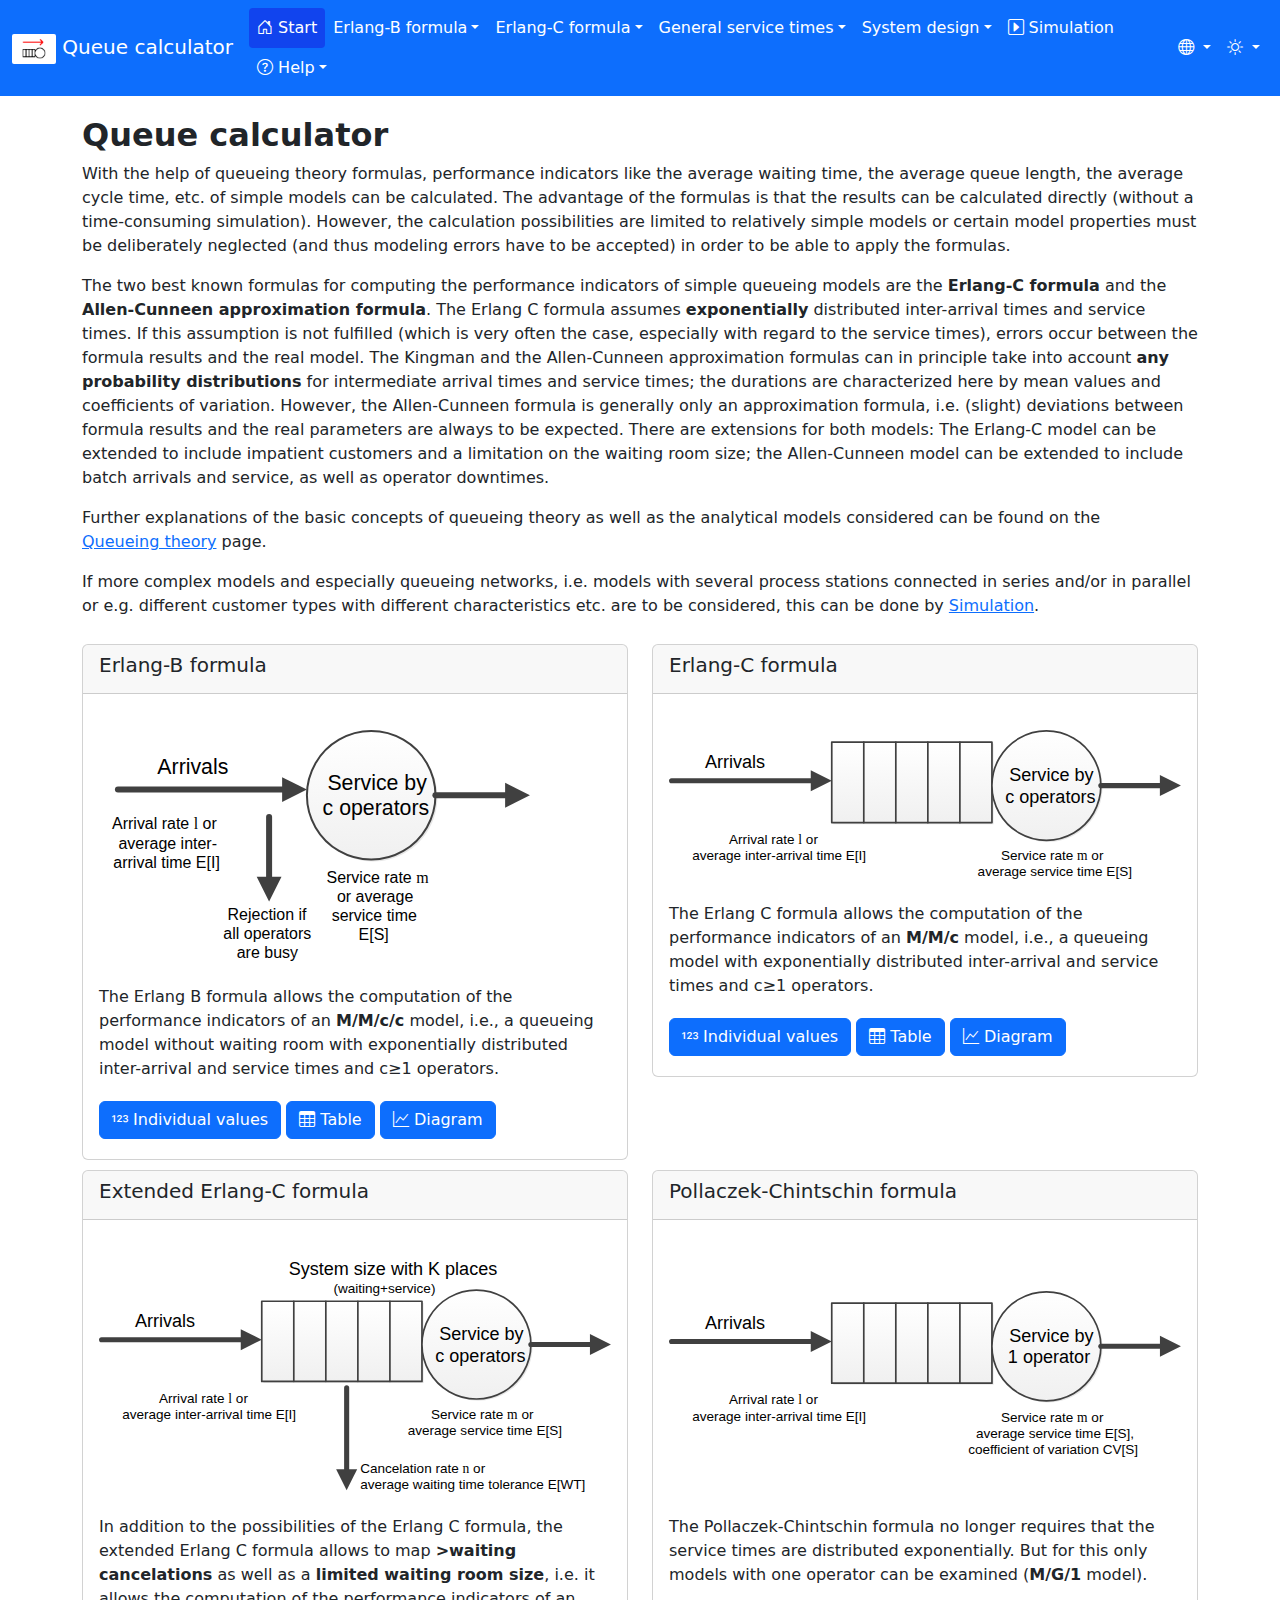
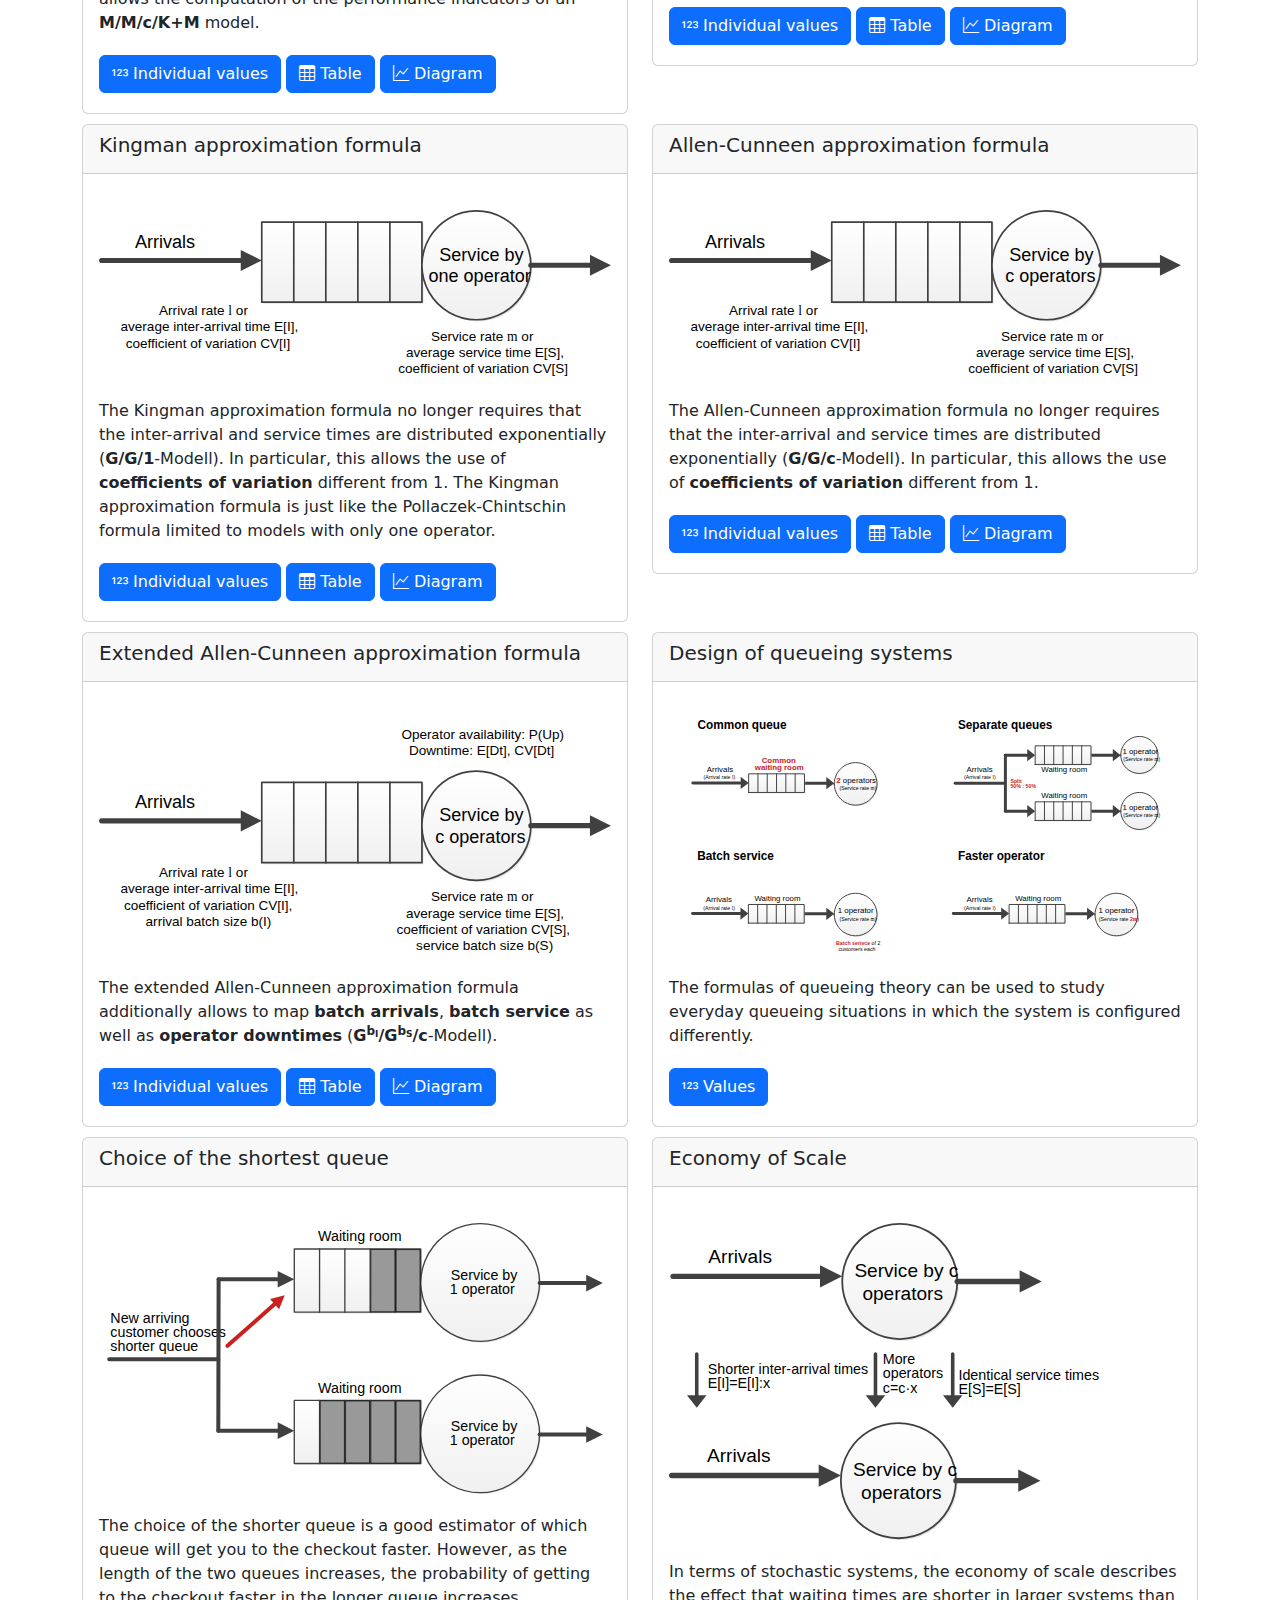
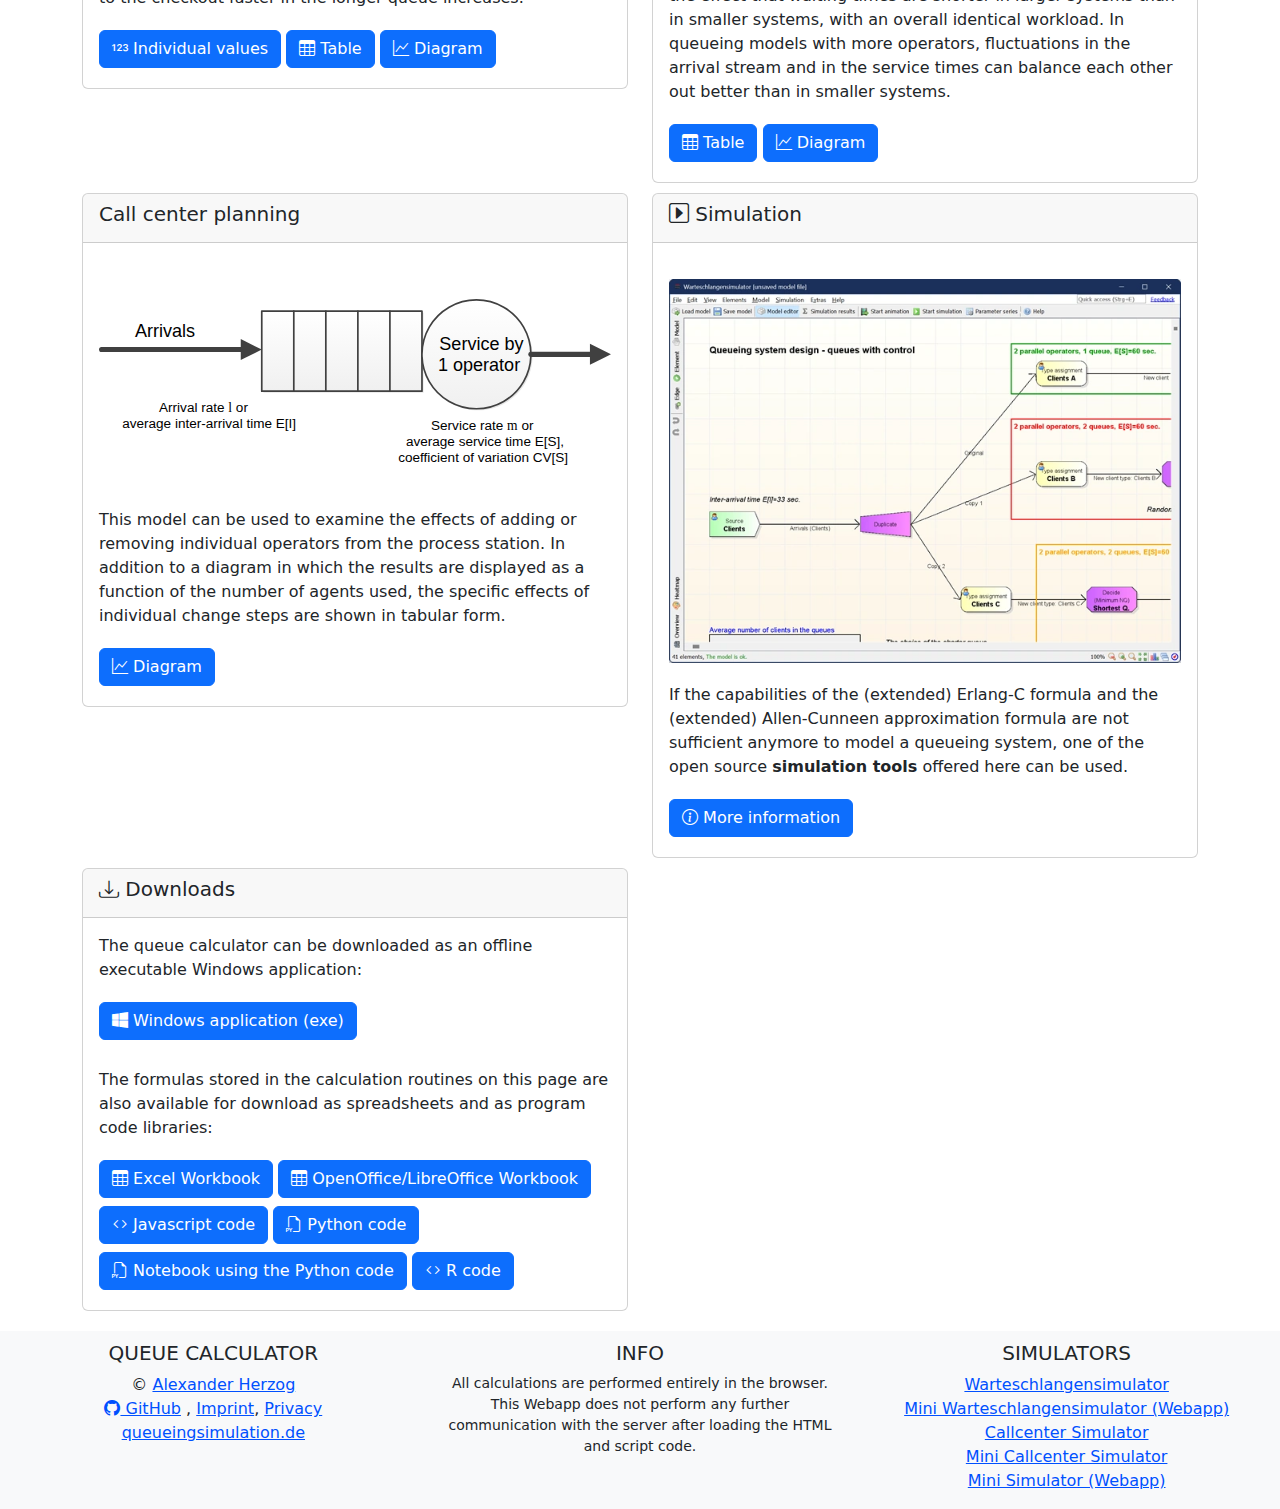
<file: docs/index.html>
<!DOCTYPE html>
<html lang="en">

<head>
  <meta charset="utf-8">
  <!--
  Copyright 2023 Alexander Herzog

  Licensed under the Apache License, Version 2.0 (the "License");
  you may not use this file except in compliance with the License.
  You may obtain a copy of the License at

  http://www.apache.org/licenses/LICENSE-2.0

  Unless required by applicable law or agreed to in writing, software
  distributed under the License is distributed on an "AS IS" BASIS,
  WITHOUT WARRANTIES OR CONDITIONS OF ANY KIND, either express or implied.
  See the License for the specific language governing permissions and
  limitations under the License.
  -->
  <title>Queue calculator</title>
  <meta name="description" content="Calculation of the performance indicators of Erlang-C and Allen-Cunneen queue models">
  <meta name="keywords" content="Queueing theory, Erlang">
  <!-- Begin of language independent part -->
  <meta name="author" content="Alexander Herzog">
  <link rel="shortcut icon" type="image/x-icon" href="favicon.ico">
  <meta name="viewport" content="width=device-width, initial-scale=1">
  <meta name="apple-mobile-web-app-capable" content="yes">
  <meta name="mobile-web-app-capable" content="yes">
  <meta http-equiv="Content-Security-Policy" content="base-uri 'none'; default-src 'none'; connect-src 'self'; style-src 'self' 'unsafe-inline'; script-src 'self' 'unsafe-inline'; font-src 'self'; img-src 'self' data:;">
  <link href="./libs/bootstrap.min.css" integrity="sha384-T3c6CoIi6uLrA9TneNEoa7RxnatzjcDSCmG1MXxSR1GAsXEV/Dwwykc2MPK8M2HN" rel="stylesheet">
  <link href="./libs/bootstrap-icons.css" integrity="sha384-b6lVK+yci+bfDmaY1u0zE8YYJt0TZxLEAFyYSLHId4xoVvsrQu3INevFKo+Xir8e" rel="stylesheet" media="none" onload="if(media!='all')media='all'">
  <link href="./css/index.css" rel="stylesheet" media="none" onload="if(media!='all')media='all'">
  <script defer src="./libs/bootstrap.bundle.min.js" integrity="sha384-C6RzsynM9kWDrMNeT87bh95OGNyZPhcTNXj1NW7RuBCsyN/o0jlpcV8Qyq46cDfL"></script>
  <script src="./libs/neutralino.js"></script>
  <script>const isDesktopApp=(typeof(NL_OS)!='undefined');</script>
</head>

<body>
<div id="infoLoading">Loading...<noscript><br><span style='color: red;'>This webapp requires Javascript to be executed.</span></noscript></div>
<div id="mainContent" style="display: none;">



<!-- Menu -->

<nav class="navbar navbar-expand-lg navbar-dark bg-primary sticky-top" id="navbar_main">
  <div class="container-fluid">
  <span class="navbar-brand mb-0 h1">
    <span style="background-color: white; padding: 1px 10px 5px 10px; border-radius: 2px;"><img src="[data-uri]" width="24" height="24" alt="Logo"></span>
    <span id="brandName"></span>
  </span>
  <button class="navbar-toggler" type="button" data-bs-toggle="collapse" data-bs-target="#navbarSupportedContent" aria-controls="navbarSupportedContent" aria-expanded="false" aria-label="Toggle navigation">
    <span class="navbar-toggler-icon"></span>
  </button>
  <div class="collapse navbar-collapse" id="navbarSupportedContent">
    <ul class="navbar-nav me-auto nav-pills nav" role="tablist" id="mainNavBar">
      <li class="nav-item" role="presentation"><a class="nav-link bi-house-door" data-bs-toggle="tab" href="#Home" data-bs-target="#Home" id="menuHome" role="tab"></a></li>
      <li class="nav-item" role="presentation"><a class="nav-link bi-caret-right-square" data-bs-toggle="tab" href="#Simulation" data-bs-target="#Simulation" id="menuSimulation" role="tab"></a></li>
      <li class="nav-item dropdown" role="tab">
        <a class="nav-link dropdown-toggle bi-question-circle" href="#" id="menuHelp" role="button" data-bs-toggle="dropdown" aria-expanded="false"></a>
        <ul class="dropdown-menu dropdown-menu-dark bg-primary" aria-labelledby="menuHelp">
        <li role="tab"><a class="dropdown-item" data-bs-toggle="tab" href="#QueueingTheory" data-bs-target="#QueueingTheory" id="menuHelpQueueingTheory"></a></li>
        <li role="tab"><a class="dropdown-item" data-bs-toggle="tab" href="#Glossary" data-bs-target="#Glossary" id="menuHelpGlossary"></a></li>
        <li><hr class="dropdown-divider"></li>
        <li role="tab"><a class="dropdown-item" href="https://link.springer.com/book/10.1007/978-3-658-34668-3" target="_blank" id="menuHelpTextbook"></a></li>
        </ul>
      </li>
    </ul>
    <ul class="navbar-nav" role="tablist" id="mainNavBarRight">
      <li class="nav-item dropdown" role="tab">
        <a class="nav-link dropdown-toggle bi-globe" href="#" id="menuLanguageMode" role="button" data-bs-toggle="dropdown" aria-expanded="false">&nbsp;</a>
        <ul class="dropdown-menu dropdown-menu-dark bg-primary dropdown-menu-end" aria-labelledby="menuLanguageMode">
          <li role="tab"><a class="dropdown-item" id="menuLanguageModeEn" href="?" onclick="localStorage.setItem('selectedLanguage','default')"></a></li>
          <li role="tab"><a class="dropdown-item" id="menuLanguageModeDe" href="?" onclick="localStorage.setItem('selectedLanguage','de')"></a></li>
        </ul>
      </li>
      <li class="nav-item dropdown" role="tab">
        <a class="nav-link dropdown-toggle bi-sun" href="#" id="menuColorMode" role="button" data-bs-toggle="dropdown" aria-expanded="false">&nbsp;</a>
        <ul class="dropdown-menu dropdown-menu-dark bg-primary dropdown-menu-end" aria-labelledby="menuColorMode">
          <li role="tab"><a class="dropdown-item" id="menuColorModeLight" href="?" onclick="localStorage.setItem('selectedColorMode','light')"></a></li>
          <li role="tab"><a class="dropdown-item" id="menuColorModeDark" href="?" onclick="localStorage.setItem('selectedColorMode','dark')"></a></li>
          <li role="tab"><a class="dropdown-item" id="menuColorModeSystemDefault" href="?" onclick="localStorage.removeItem('selectedColorMode')"></a></li>
        </ul>
      </li>
    </ul>
  </div>
  </div>
</nav>



<!-- Content -->

<main>
<div class="container tab-content">
</div>
</main>



<!-- Footer -->

<footer class="page-footer font-small bg-light" style="margin-top: 20px; padding-top: 10px;">
<div class="container-fluid text-center text-md-left">
<div class="row">

<div class="col-md-4 mt-md-0 mt-4">
<h3 class="h5 text-uppercase" id="footerQueueCalc">&nbsp;</h3>
<ul class="list-unstyled">
  <li>&copy; <a href="https://github.com/A-Herzog" target="_blank">Alexander Herzog</a></li>
  <li>
    <a href="https://github.com/A-Herzog/QueueCalc" target="_blank" class="bi-github"> GitHub</a>
    <span id="PrivacyInfo1">,
    <a href="https://aka.ms/impressum" target="_blank" id="footerQueueCalcImprint"></a>,
    <a href="https://docs.github.com/site-policy/privacy-policies/github-privacy-statement" target="_blank" id="footerQueueCalcPrivacy"></a>
    </span>
  </li>
  <li><a target="_blank" id="footerQueueCalcHomeLink" href=""></a></li>
</ul>
</div>

<div class="col-md-4 mb-md-0 mb-4" id="PrivacyInfo2">
<h3 class="h5 text-uppercase" id="footerPrivacyTitle">&nbsp;</h3>
<div class="small" id="footerPrivacyInfo"></div>
</div>

<div class="col-md-4 mb-md-0 mb-4">
<h3 class="h5 text-uppercase" id="footerSimulators">&nbsp;</h3>
<ul class="list-unstyled">
  <li><a href="https://a-herzog.github.io/Warteschlangensimulator" target="_blank">Warteschlangensimulator</a></li>
  <li><a href="https://a-herzog.github.io/MiniWarteschlangensimulator" target="_blank">Mini Warteschlangensimulator (Webapp)</a></li>
  <li><a href="https://github.com/A-Herzog/Callcenter-Simulator" target="_blank">Callcenter Simulator</a></li>
  <li><a href="https://github.com/A-Herzog/Mini-Callcenter-Simulator" target="_blank">Mini Callcenter Simulator</a></li>
  <li><a href="https://a-herzog.github.io/MiniSimulator" target="_blank">Mini Simulator (Webapp)</a></li>
</ul>
</div>

</div>
</div>
</footer>



</div>



<!-- Init -->

<script src="./index.js" type="module"></script>

</body>
</html>
</file>
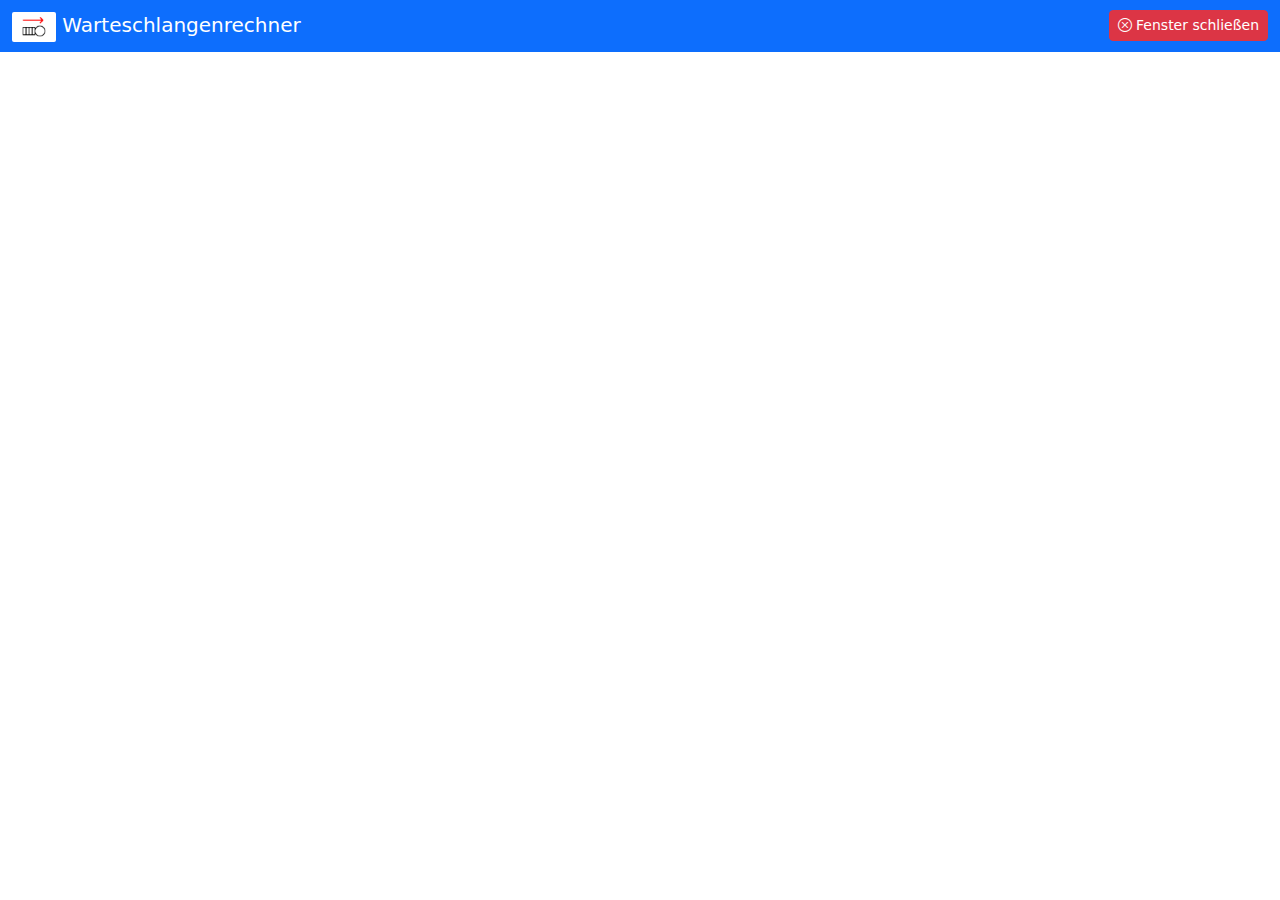
<file: docs/Dist_de.html>
<!DOCTYPE html>
<html lang="de">

<head>
  <meta charset="utf-8">
  <!--
  Copyright 2023 Alexander Herzog

  Licensed under the Apache License, Version 2.0 (the "License");
  you may not use this file except in compliance with the License.
  You may obtain a copy of the License at

  http://www.apache.org/licenses/LICENSE-2.0

  Unless required by applicable law or agreed to in writing, software
  distributed under the License is distributed on an "AS IS" BASIS,
  WITHOUT WARRANTIES OR CONDITIONS OF ANY KIND, either express or implied.
  See the License for the specific language governing permissions and
  limitations under the License.
  -->
  <title>Warteschlangenrechner</title>
  <meta name="description" content="Berechnung der Kenngrößen von Erlang-C- und Allen-Cunneen-Warteschlangenmodellen">
  <meta name="keywords" content="Warteschlangentheorie, Queueing theory">
  <!-- Begin of language independent part -->
  <meta name="author" content="Alexander Herzog">
  <link rel="shortcut icon" type="image/x-icon" href="favicon.ico">
  <meta name="viewport" content="width=device-width, initial-scale=1">
  <meta name="apple-mobile-web-app-capable" content="yes">
  <meta name="mobile-web-app-capable" content="yes">
  <meta http-equiv="Content-Security-Policy" content="base-uri 'none'; default-src 'none'; connect-src 'self'; style-src 'self' 'unsafe-inline'; script-src 'self' 'unsafe-inline'; font-src 'self'; img-src 'self' data:;">
  <link href="./libs/bootstrap.min.css" integrity="sha384-T3c6CoIi6uLrA9TneNEoa7RxnatzjcDSCmG1MXxSR1GAsXEV/Dwwykc2MPK8M2HN" rel="stylesheet">
  <link href="./libs/bootstrap-icons.css" integrity="sha384-b6lVK+yci+bfDmaY1u0zE8YYJt0TZxLEAFyYSLHId4xoVvsrQu3INevFKo+Xir8e" rel="stylesheet" media="none" onload="if(media!='all')media='all'">
  <link href="./css/index.css" rel="stylesheet" media="none" onload="if(media!='all')media='all'">
  <script defer src="./libs/bootstrap.bundle.min.js" integrity="sha384-C6RzsynM9kWDrMNeT87bh95OGNyZPhcTNXj1NW7RuBCsyN/o0jlpcV8Qyq46cDfL"></script>
  <script defer src="./libs/chart.umd.js" integrity="sha384-7zIFx9pXOq80OxAYxdxvWejv1TYHNbgwokiYvZi8PvGY/MDxa56nZFcULjBwXVsk"></script>
  <script src="./libs/neutralino.js"></script>
  <script>
    const isDesktopApp=(typeof(NL_OS)!='undefined');
    if (isDesktopApp) Neutralino.init();
  </script>
</head>

<body>
<div id="infoLoading">Loading...</div>
<div id="mainContent" style="display: none;">

<!-- Navigation -->

<nav class="navbar navbar-expand-lg navbar-dark bg-primary sticky-top" id="navbar_main">
  <div class="container-fluid">
    <span class="navbar-brand mb-0 h1">
      <span style="background-color: white; padding: 1px 10px 5px 10px; border-radius: 2px;"><img src="[data-uri]" width="24" height="24" alt="Logo"></span>
      <span id="brandName"></span>
    </span>
    <span class="d-flex">
      <button type="button" id="closeButton" class="btn btn-danger btn-sm bi-x-circle"><span class="menuButtonTitle">
        <span class="menuButtonTitleShort"></span>
        <span class="menuButtonTitleLong"></span>
      </span></button>
    </span>
  </div>
</nav>

<!-- Content -->

<main><div class="container pt-3">

  <h2 id="dist_heading"></h2>

  <canvas id="dist_plot" style="width:100%;"></canvas>

  <div class="mb-1" id="exportArea">
    <div class='dropdown' style='display: inline-block;'>
    <button class='btn btn-primary bi-clipboard dropdown-toggle my-1' type='button' data-bs-toggle='dropdown' aria-expanded='false' id="copyButton"></button>
    <ul class='dropdown-menu'>
      <li><a class='dropdown-item' style='cursor: pointer;' id="copyButtonTable"></a></li>
      <li><a class='dropdown-item' style='cursor: pointer;' id="copyButtonDiagram"></a></li>
    </ul>
    </div>
    &nbsp;
    <div class='dropdown' style='display: inline-block;'>
    <button class='btn btn-primary bi-download dropdown-toggle my-1' type='button' data-bs-toggle='dropdown' aria-expanded='false' id="saveButton"></button>
    <ul class='dropdown-menu'>
      <li><a class='dropdown-item' style='cursor: pointer;' id="saveButtonTable"></a></li>
      <li><a class='dropdown-item' style='cursor: pointer;' id="saveButtonDiagram"></a></li>
    </ul>
    </div>
  </div>

  <div id="tableArea"></div>

</div></main>

<!-- Init -->

<script src="./Dist.js" type="module"></script>

</body>
</html>
</file>
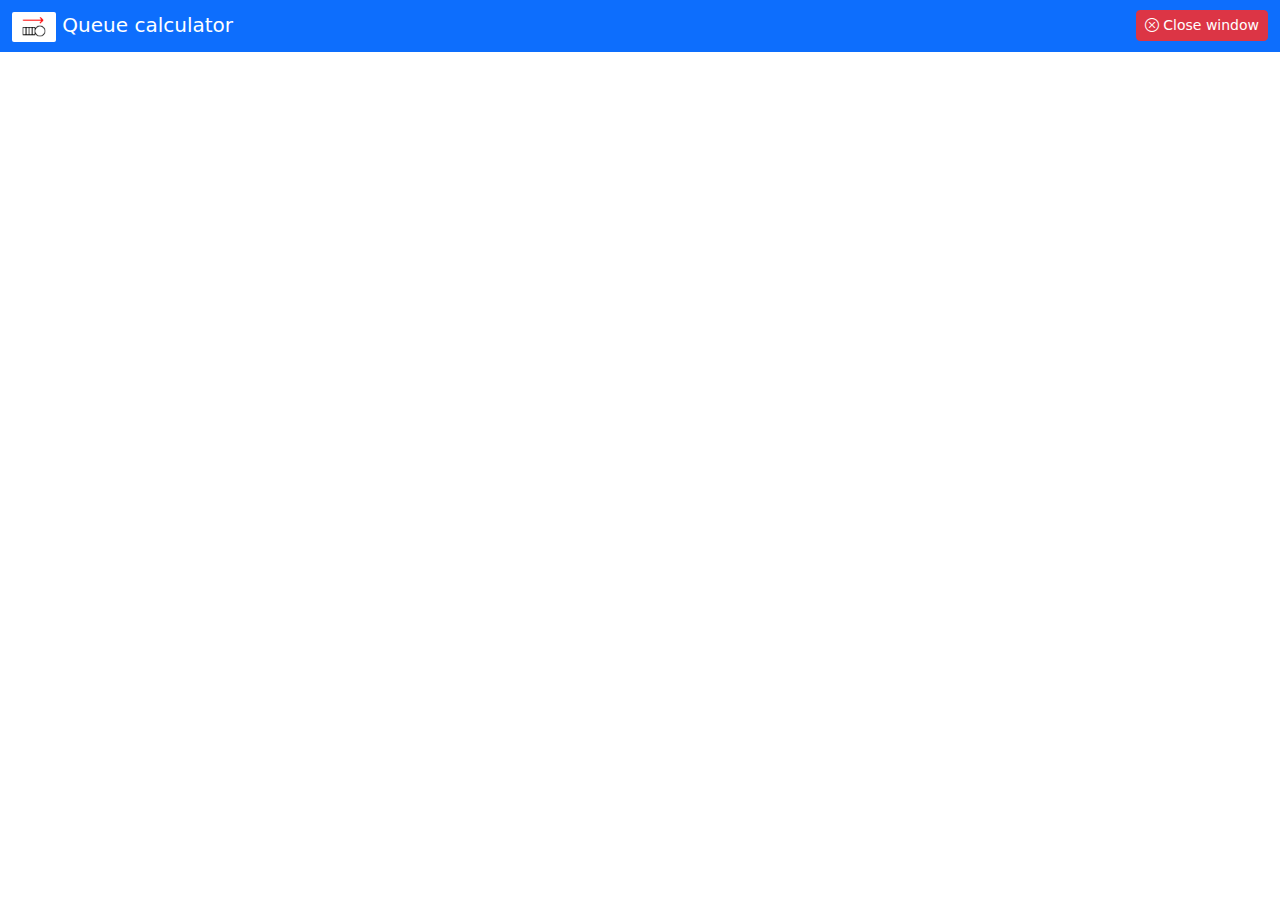
<file: docs/Dist_en.html>
<!DOCTYPE html>
<html lang="en">

<head>
  <meta charset="utf-8">
  <!--
  Copyright 2023 Alexander Herzog

  Licensed under the Apache License, Version 2.0 (the "License");
  you may not use this file except in compliance with the License.
  You may obtain a copy of the License at

  http://www.apache.org/licenses/LICENSE-2.0

  Unless required by applicable law or agreed to in writing, software
  distributed under the License is distributed on an "AS IS" BASIS,
  WITHOUT WARRANTIES OR CONDITIONS OF ANY KIND, either express or implied.
  See the License for the specific language governing permissions and
  limitations under the License.
  -->
  <title>Queue calculator</title>
  <meta name="description" content="Calculation of the performance indicators of Erlang-C and Allen-Cunneen queue models">
  <meta name="keywords" content="Queueing theory">
  <!-- Begin of language independent part -->
  <meta name="author" content="Alexander Herzog">
  <link rel="shortcut icon" type="image/x-icon" href="favicon.ico">
  <meta name="viewport" content="width=device-width, initial-scale=1">
  <meta name="apple-mobile-web-app-capable" content="yes">
  <meta name="mobile-web-app-capable" content="yes">
  <meta http-equiv="Content-Security-Policy" content="base-uri 'none'; default-src 'none'; connect-src 'self'; style-src 'self' 'unsafe-inline'; script-src 'self' 'unsafe-inline'; font-src 'self'; img-src 'self' data:;">
  <link href="./libs/bootstrap.min.css" integrity="sha384-T3c6CoIi6uLrA9TneNEoa7RxnatzjcDSCmG1MXxSR1GAsXEV/Dwwykc2MPK8M2HN" rel="stylesheet">
  <link href="./libs/bootstrap-icons.css" integrity="sha384-b6lVK+yci+bfDmaY1u0zE8YYJt0TZxLEAFyYSLHId4xoVvsrQu3INevFKo+Xir8e" rel="stylesheet" media="none" onload="if(media!='all')media='all'">
  <link href="./css/index.css" rel="stylesheet" media="none" onload="if(media!='all')media='all'">
  <script defer src="./libs/bootstrap.bundle.min.js" integrity="sha384-C6RzsynM9kWDrMNeT87bh95OGNyZPhcTNXj1NW7RuBCsyN/o0jlpcV8Qyq46cDfL"></script>
  <script defer src="./libs/chart.umd.js" integrity="sha384-7zIFx9pXOq80OxAYxdxvWejv1TYHNbgwokiYvZi8PvGY/MDxa56nZFcULjBwXVsk"></script>
  <script src="./libs/neutralino.js"></script>
  <script>
    const isDesktopApp=(typeof(NL_OS)!='undefined');
    if (isDesktopApp) Neutralino.init();
  </script>
</head>

<body>
<div id="infoLoading">Loading...</div>
<div id="mainContent" style="display: none;">

<!-- Navigation -->

<nav class="navbar navbar-expand-lg navbar-dark bg-primary sticky-top" id="navbar_main">
  <div class="container-fluid">
    <span class="navbar-brand mb-0 h1">
      <span style="background-color: white; padding: 1px 10px 5px 10px; border-radius: 2px;"><img src="[data-uri]" width="24" height="24" alt="Logo"></span>
      <span id="brandName"></span>
    </span>
    <span class="d-flex">
      <button type="button" id="closeButton" class="btn btn-danger btn-sm bi-x-circle"><span class="menuButtonTitle">
        <span class="menuButtonTitleShort"></span>
        <span class="menuButtonTitleLong"></span>
      </span></button>
    </span>
  </div>
</nav>

<!-- Content -->

<main><div class="container pt-3">

  <h2 id="dist_heading"></h2>

  <canvas id="dist_plot" style="width:100%;"></canvas>

  <div class="mb-1" id="exportArea">
    <div class='dropdown' style='display: inline-block;'>
    <button class='btn btn-primary bi-clipboard dropdown-toggle my-1' type='button' data-bs-toggle='dropdown' aria-expanded='false' id="copyButton"></button>
    <ul class='dropdown-menu'>
      <li><a class='dropdown-item' style='cursor: pointer;' id="copyButtonTable"></a></li>
      <li><a class='dropdown-item' style='cursor: pointer;' id="copyButtonDiagram"></a></li>
    </ul>
    </div>
    &nbsp;
    <div class='dropdown' style='display: inline-block;'>
    <button class='btn btn-primary bi-download dropdown-toggle my-1' type='button' data-bs-toggle='dropdown' aria-expanded='false' id="saveButton"></button>
    <ul class='dropdown-menu'>
      <li><a class='dropdown-item' style='cursor: pointer;' id="saveButtonTable"></a></li>
      <li><a class='dropdown-item' style='cursor: pointer;' id="saveButtonDiagram"></a></li>
    </ul>
    </div>
  </div>

  <div id="tableArea"></div>

</div></main>

<!-- Init -->

<script src="./Dist.js" type="module"></script>

</body>
</html>
</file>
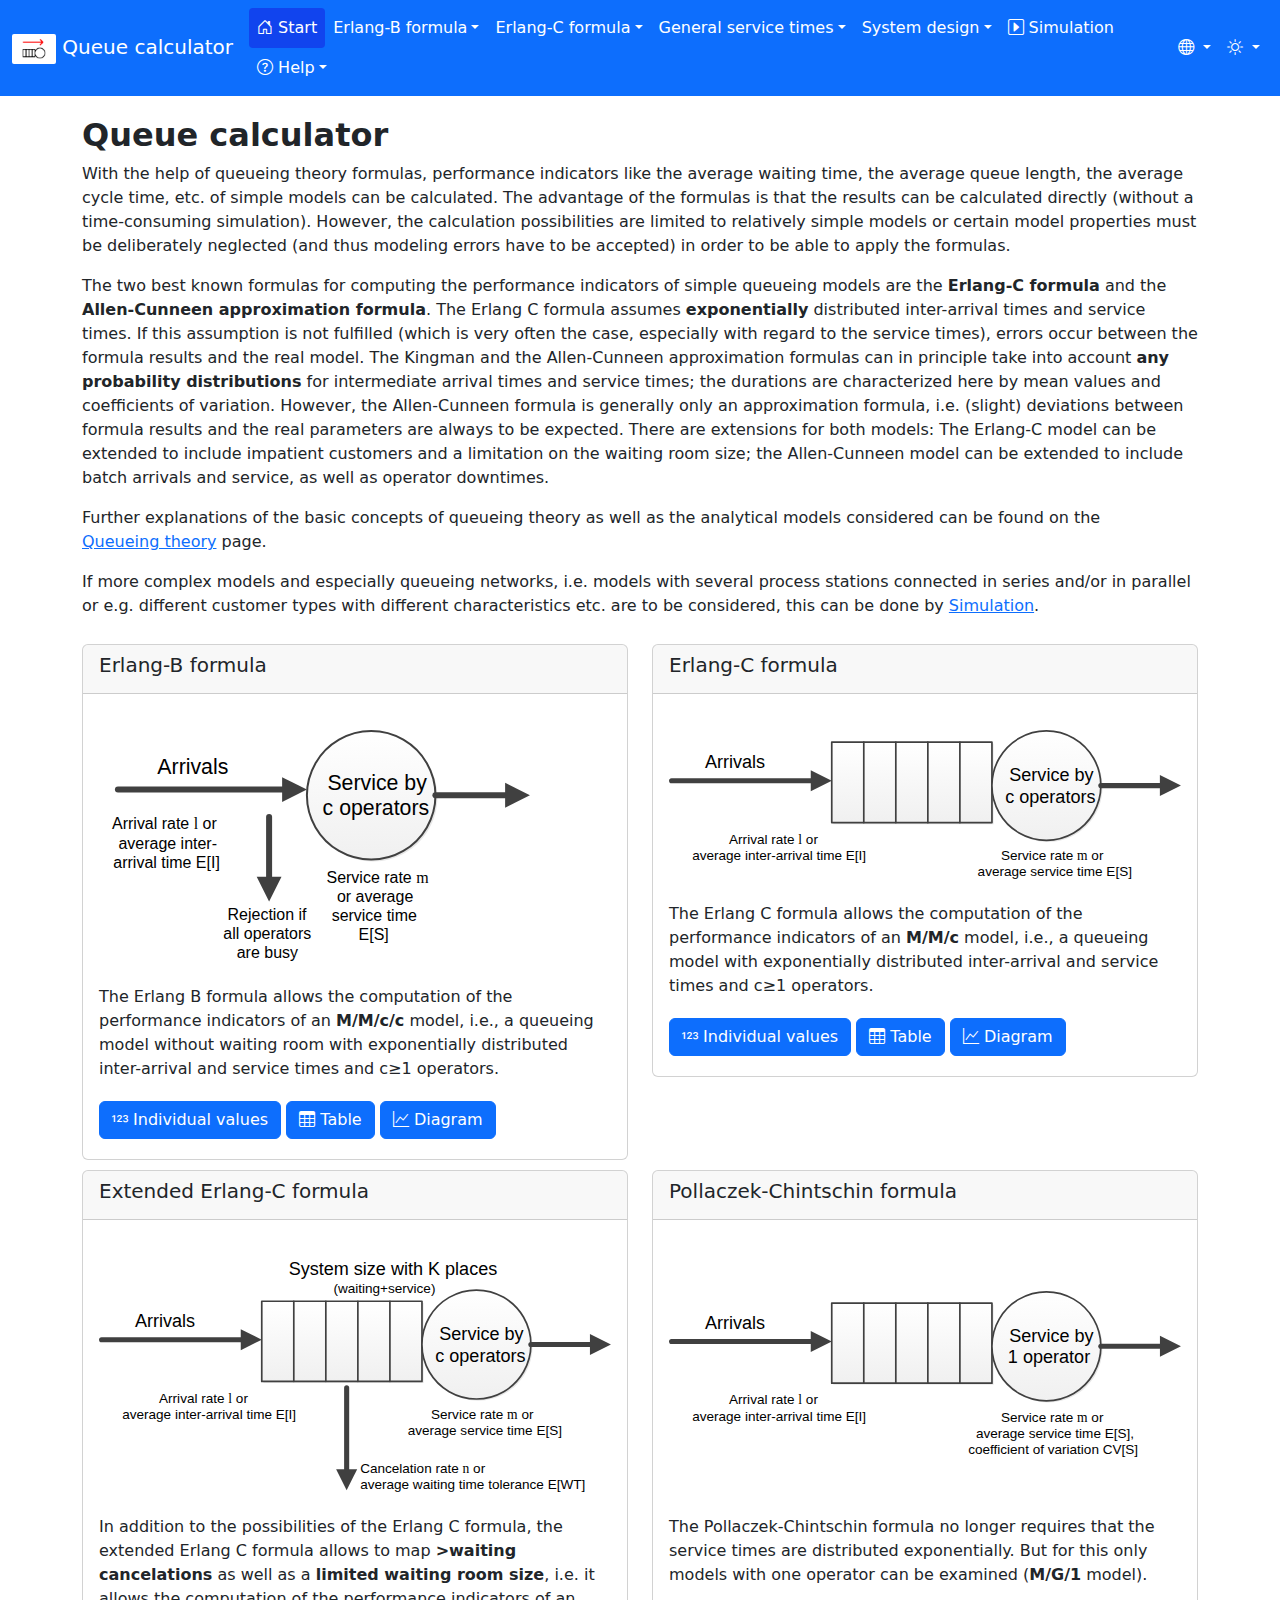
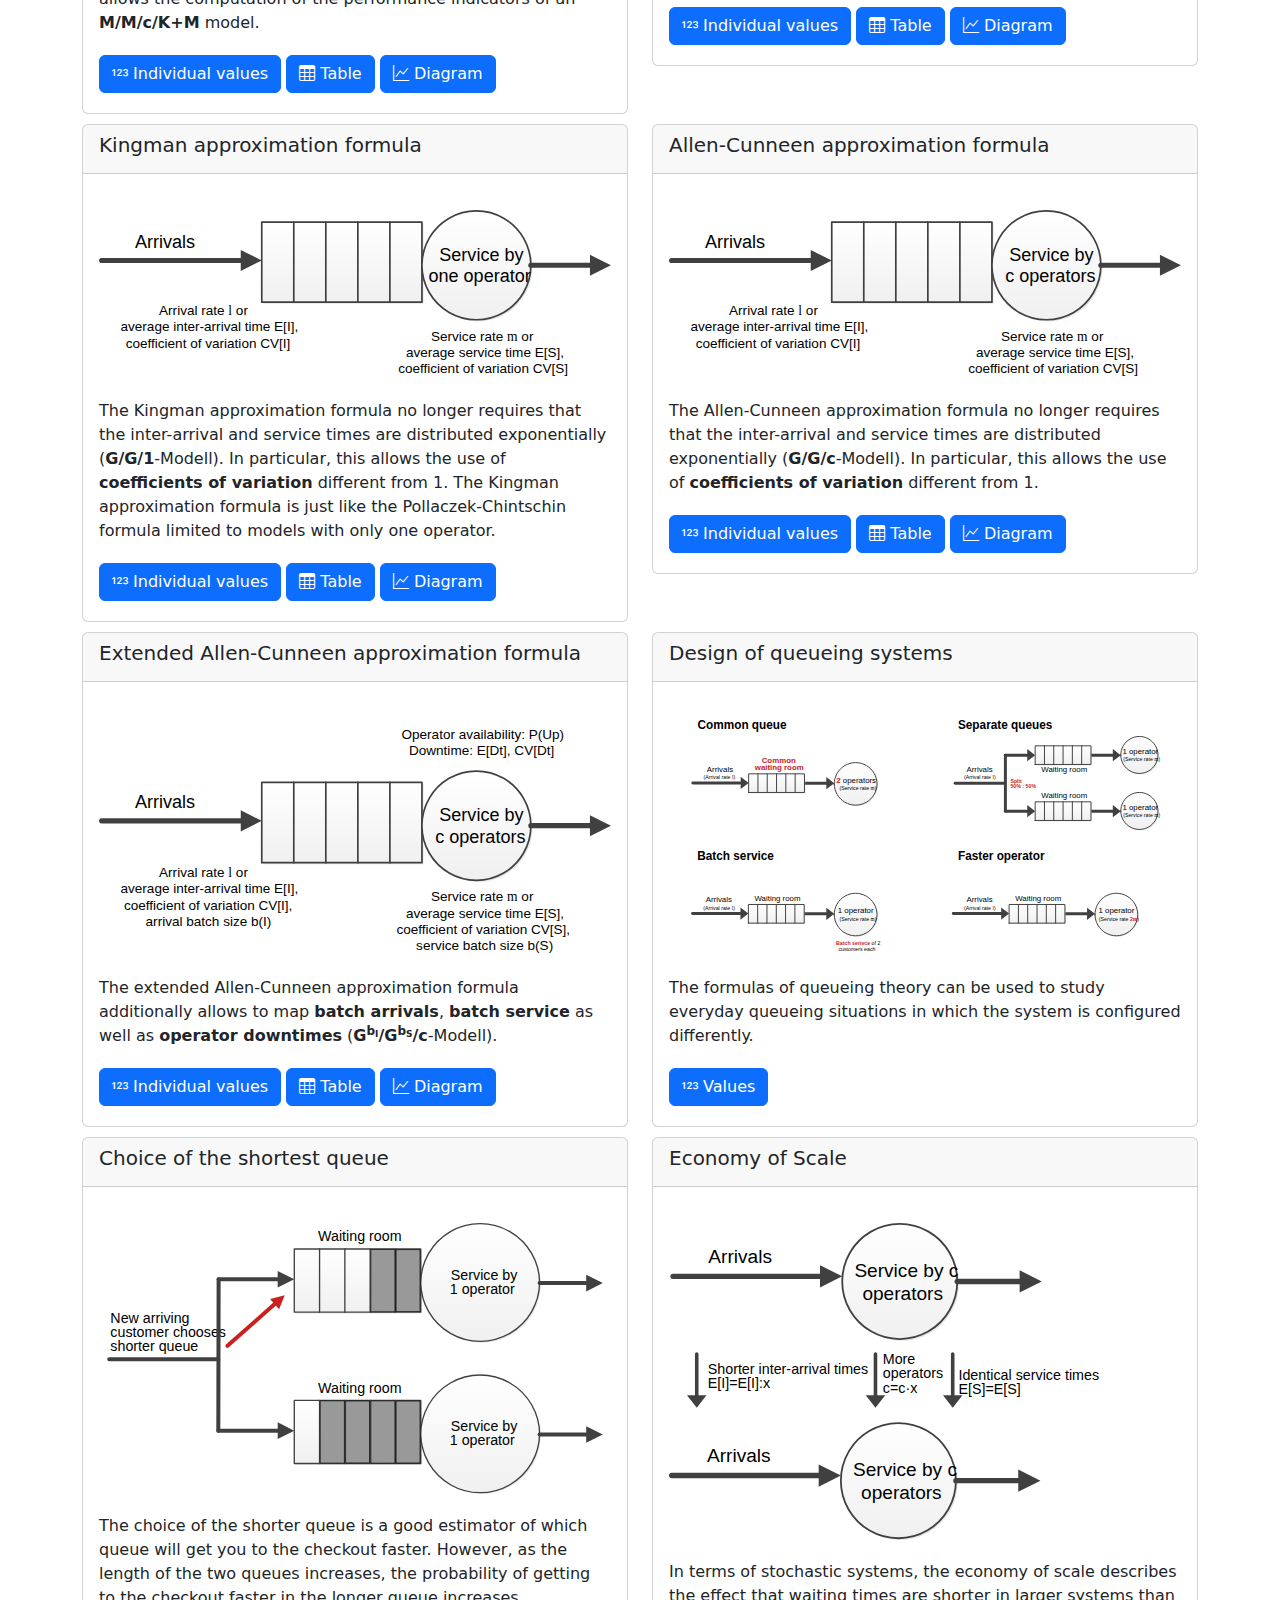
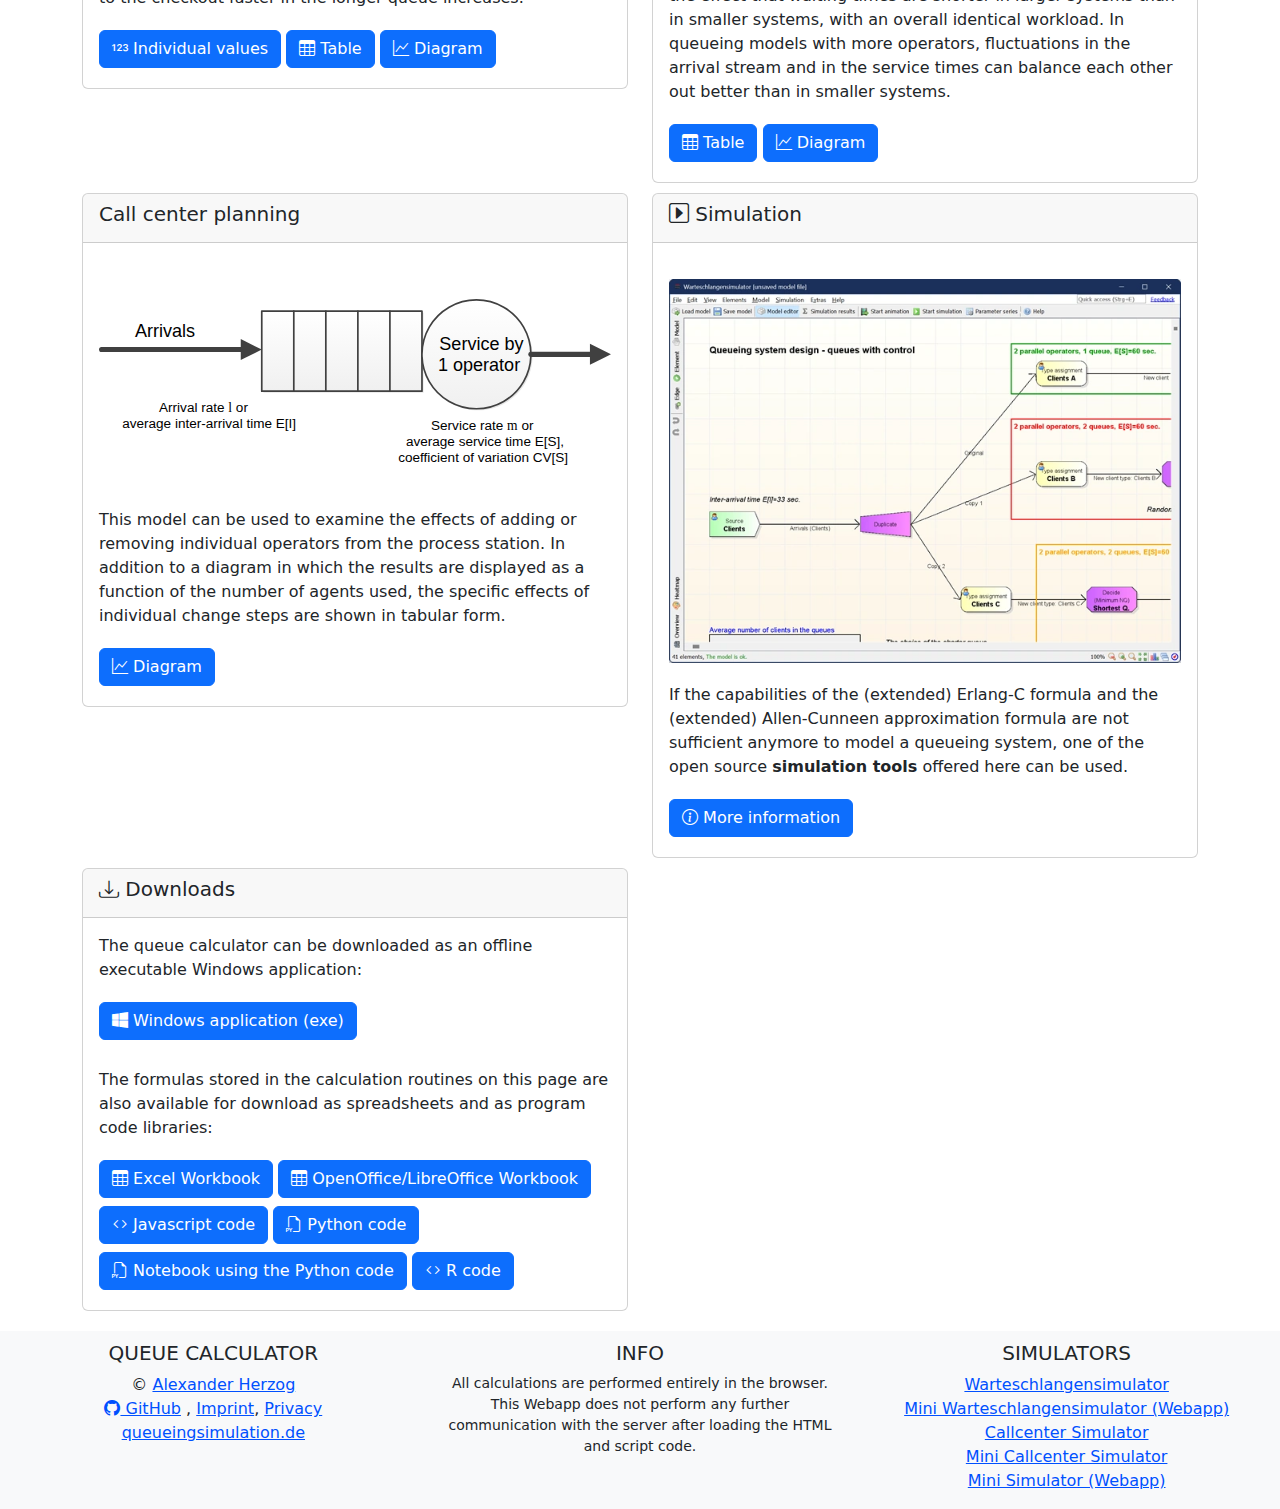
<file: docs/index-app.html>
<!DOCTYPE html>
<html lang="en">

<head>
  <meta charset="utf-8">
  <!--
  Copyright 2023 Alexander Herzog

  Licensed under the Apache License, Version 2.0 (the "License");
  you may not use this file except in compliance with the License.
  You may obtain a copy of the License at

  http://www.apache.org/licenses/LICENSE-2.0

  Unless required by applicable law or agreed to in writing, software
  distributed under the License is distributed on an "AS IS" BASIS,
  WITHOUT WARRANTIES OR CONDITIONS OF ANY KIND, either express or implied.
  See the License for the specific language governing permissions and
  limitations under the License.
  -->
  <title>Queue calculator</title>
  <meta name="description" content="Calculation of the performance indicators of Erlang-C and Allen-Cunneen queue models">
  <meta name="keywords" content="Queueing theory, Erlang">
  <!-- Begin of language independent part -->
  <meta name="author" content="Alexander Herzog">
  <link rel="shortcut icon" type="image/x-icon" href="favicon.ico">
  <meta name="viewport" content="width=device-width, initial-scale=1">
  <meta name="apple-mobile-web-app-capable" content="yes">
  <meta name="mobile-web-app-capable" content="yes">
  <meta http-equiv="Content-Security-Policy" content="base-uri 'none'; default-src 'none'; connect-src 'self'; style-src 'self' 'unsafe-inline'; script-src 'self' 'unsafe-inline'; font-src 'self'; img-src 'self' data:;">
  <link href="./libs/bootstrap.min.css" integrity="sha384-LN+7fdVzj6u52u30Kp6M/trliBMCMKTyK833zpbD+pXdCLuTusPj697FH4R/5mcr" rel="stylesheet">
  <link href="./libs/bootstrap-icons.min.css" integrity="sha384-CK2SzKma4jA5H/MXDUU7i1TqZlCFaD4T01vtyDFvPlD97JQyS+IsSh1nI2EFbpyk" rel="stylesheet" media="none" onload="if(media!='all')media='all'">
  <link href="./css/index.css" rel="stylesheet" media="none" onload="if(media!='all')media='all'">
  <script defer src="./libs/bootstrap.bundle.min.js" integrity="sha384-ndDqU0Gzau9qJ1lfW4pNLlhNTkCfHzAVBReH9diLvGRem5+R9g2FzA8ZGN954O5Q"></script>
  <script src="./libs/neutralino.js"></script>
  <script>const isDesktopApp=(typeof(NL_OS)!='undefined');</script>
</head>

<body>
<div id="infoLoading">Loading...<noscript><br><span style='color: red;'>This webapp requires Javascript to be executed.</span></noscript></div>
<div id="mainContent" style="display: none;">



<!-- Menu -->

<nav class="navbar navbar-expand-lg navbar-dark bg-primary sticky-top" id="navbar_main">
  <div class="container-fluid">
  <span class="navbar-brand mb-0 h1">
    <span class="logospan"><img src="[data-uri]" width="24" height="24" alt="Logo"></span>
    <span id="brandName"></span>
  </span>
  <button class="navbar-toggler" type="button" data-bs-toggle="collapse" data-bs-target="#navbarSupportedContent" aria-controls="navbarSupportedContent" aria-expanded="false" aria-label="Toggle navigation">
    <span class="navbar-toggler-icon"></span>
  </button>
  <div class="collapse navbar-collapse" id="navbarSupportedContent">
    <ul class="navbar-nav me-auto nav-pills nav" role="tablist" id="mainNavBar">
      <li class="nav-item" role="presentation"><a class="nav-link bi-house-door" data-bs-toggle="tab" href="#Home" data-bs-target="#Home" id="menuHome" role="tab"></a></li>
      <li class="nav-item" role="presentation"><a class="nav-link bi-caret-right-square" data-bs-toggle="tab" href="#Simulation" data-bs-target="#Simulation" id="menuSimulation" role="tab"></a></li>
      <li class="nav-item dropdown" role="tab">
        <a class="nav-link dropdown-toggle bi-question-circle" href="#" id="menuHelp" role="button" data-bs-toggle="dropdown" aria-expanded="false"></a>
        <ul class="dropdown-menu dropdown-menu-dark bg-primary" aria-labelledby="menuHelp">
          <li role="tab"><a class="dropdown-item" data-bs-toggle="tab" href="#QueueingTheory" data-bs-target="#QueueingTheory" id="menuHelpQueueingTheory"></a></li>
          <li role="tab"><a class="dropdown-item" data-bs-toggle="tab" href="#Glossary" data-bs-target="#Glossary" id="menuHelpGlossary"></a></li>
          <li><hr class="dropdown-divider"></li>
          <li role="tab"><a class="dropdown-item" href="https://link.springer.com/book/10.1007/978-3-658-34668-3" target="_blank" id="menuHelpTextbook"></a></li>
        </ul>
      </li>
    </ul>
    <ul class="navbar-nav" role="tablist" id="mainNavBarRight">
      <li class="nav-item dropdown" role="tab">
        <a class="nav-link dropdown-toggle bi-globe" href="#" id="menuLanguageMode" role="button" data-bs-toggle="dropdown" aria-expanded="false">&nbsp;</a>
        <ul class="dropdown-menu dropdown-menu-dark bg-primary dropdown-menu-end" role="tablist" aria-labelledby="menuLanguageMode">
          <li role="tab"><a class="dropdown-item" id="menuLanguageModeEn" href="?" onclick="localStorage.setItem('selectedLanguage','default')"></a></li>
          <li role="tab"><a class="dropdown-item" id="menuLanguageModeDe" href="?" onclick="localStorage.setItem('selectedLanguage','de')"></a></li>
        </ul>
      </li>
      <li class="nav-item dropdown" role="tab">
        <a class="nav-link dropdown-toggle bi-sun" href="#" id="menuColorMode" role="button" data-bs-toggle="dropdown" aria-expanded="false">&nbsp;</a>
        <ul class="dropdown-menu dropdown-menu-dark bg-primary dropdown-menu-end" role="tablist" aria-labelledby="menuColorMode">
          <li role="tab"><a class="dropdown-item" id="menuColorModeLight" href="?" onclick="localStorage.setItem('selectedColorMode','light')"></a></li>
          <li role="tab"><a class="dropdown-item" id="menuColorModeDark" href="?" onclick="localStorage.setItem('selectedColorMode','dark')"></a></li>
          <li role="tab"><a class="dropdown-item" id="menuColorModeSystemDefault" href="?" onclick="localStorage.removeItem('selectedColorMode')"></a></li>
        </ul>
      </li>
    </ul>
  </div>
  </div>
</nav>



<!-- Content -->

<main>
<div class="container tab-content">
</div>
</main>



<!-- Footer -->

<footer class="page-footer font-small bg-light">
<div class="container-fluid text-center text-md-left">
<div class="row">

<div class="col-md-4 mt-md-0 mt-4">
<h3 class="h5 text-uppercase" id="footerQueueCalc">&nbsp;</h3>
<ul class="list-unstyled">
  <li>&copy; <a href="https://github.com/A-Herzog" target="_blank">Alexander Herzog</a></li>
  <li>
    <a href="https://github.com/A-Herzog/QueueCalc" target="_blank" class="bi-github"> GitHub</a>
    <span id="PrivacyInfo1">,
    <a href="https://aka.ms/impressum" target="_blank" id="footerQueueCalcImprint"></a>,
    <a href="https://docs.github.com/site-policy/privacy-policies/github-privacy-statement" target="_blank" id="footerQueueCalcPrivacy"></a>
    </span>
  </li>
  <li><a target="_blank" id="footerQueueCalcHomeLink" href=""></a></li>
</ul>
</div>

<div class="col-md-4 mb-md-0 mb-4" id="PrivacyInfo2">
<h3 class="h5 text-uppercase" id="footerPrivacyTitle">&nbsp;</h3>
<div class="small" id="footerPrivacyInfo"></div>
</div>

<div class="col-md-4 mb-md-0 mb-4">
<h3 class="h5 text-uppercase" id="footerSimulators">&nbsp;</h3>
<ul class="list-unstyled">
  <li><a href="https://a-herzog.github.io/Warteschlangensimulator" target="_blank">Warteschlangensimulator</a></li>
  <li><a href="https://a-herzog.github.io/MiniWarteschlangensimulator" target="_blank">Mini Warteschlangensimulator (Webapp)</a></li>
  <li><a href="https://github.com/A-Herzog/Callcenter-Simulator" target="_blank">Callcenter Simulator</a></li>
  <li><a href="https://github.com/A-Herzog/Mini-Callcenter-Simulator" target="_blank">Mini Callcenter Simulator</a></li>
  <li><a href="https://a-herzog.github.io/MiniSimulator" target="_blank">Mini Simulator (Webapp)</a></li>
</ul>
</div>

</div>
</div>
</footer>



</div>



<!-- Init -->

<script src="./index.js" type="module"></script>

</body>
</html>
</file>
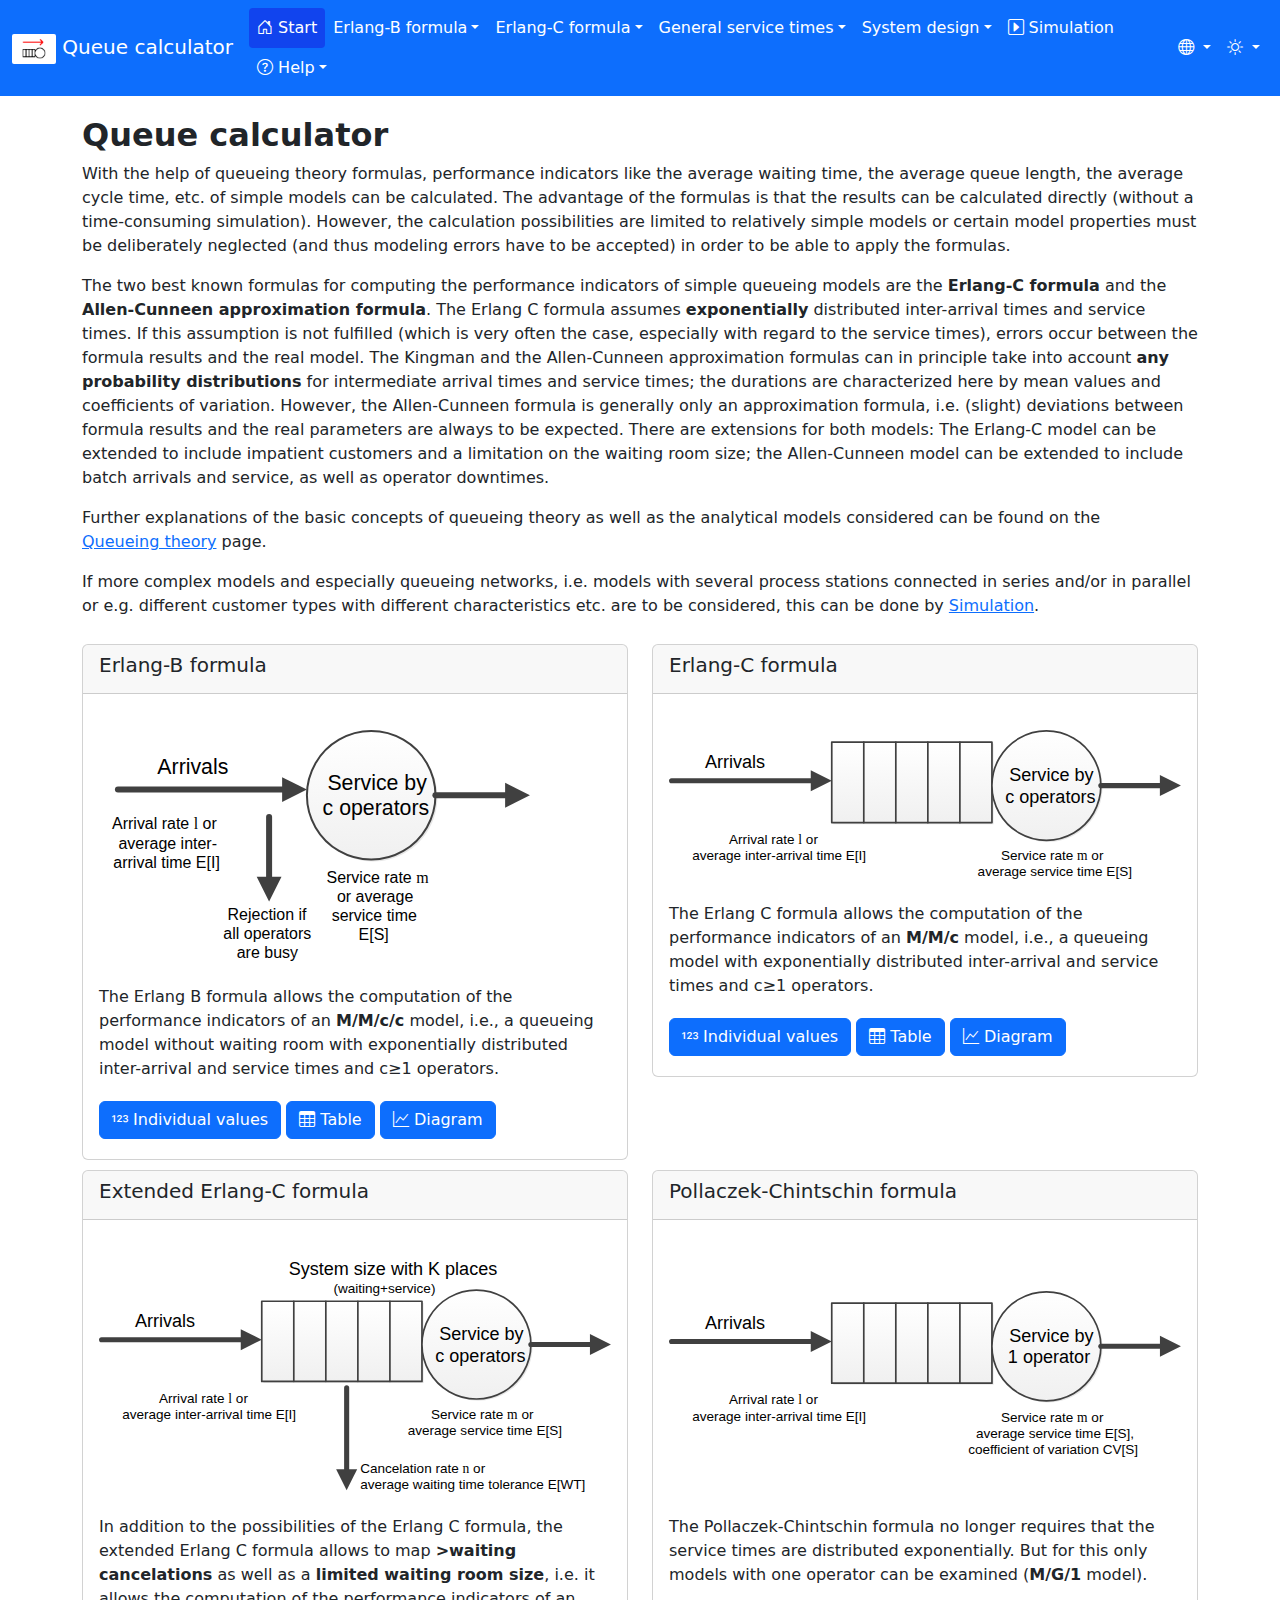
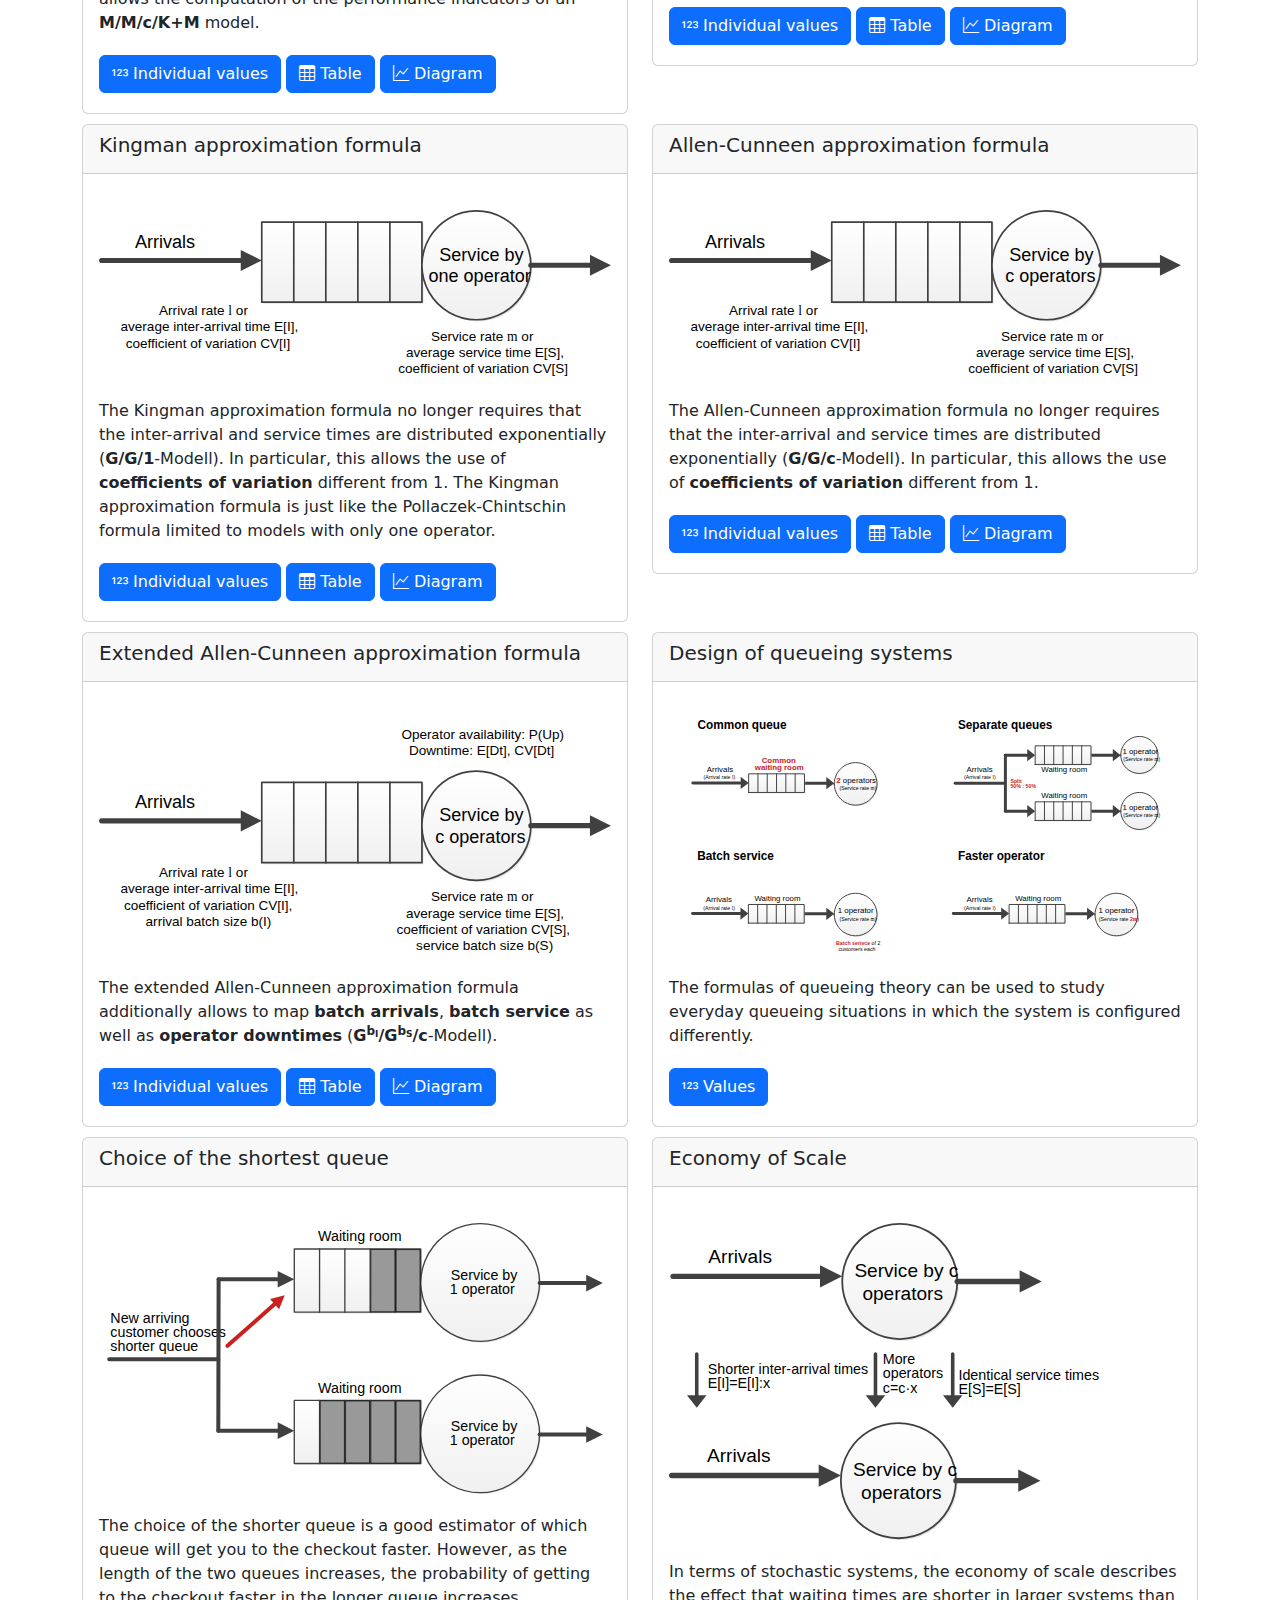
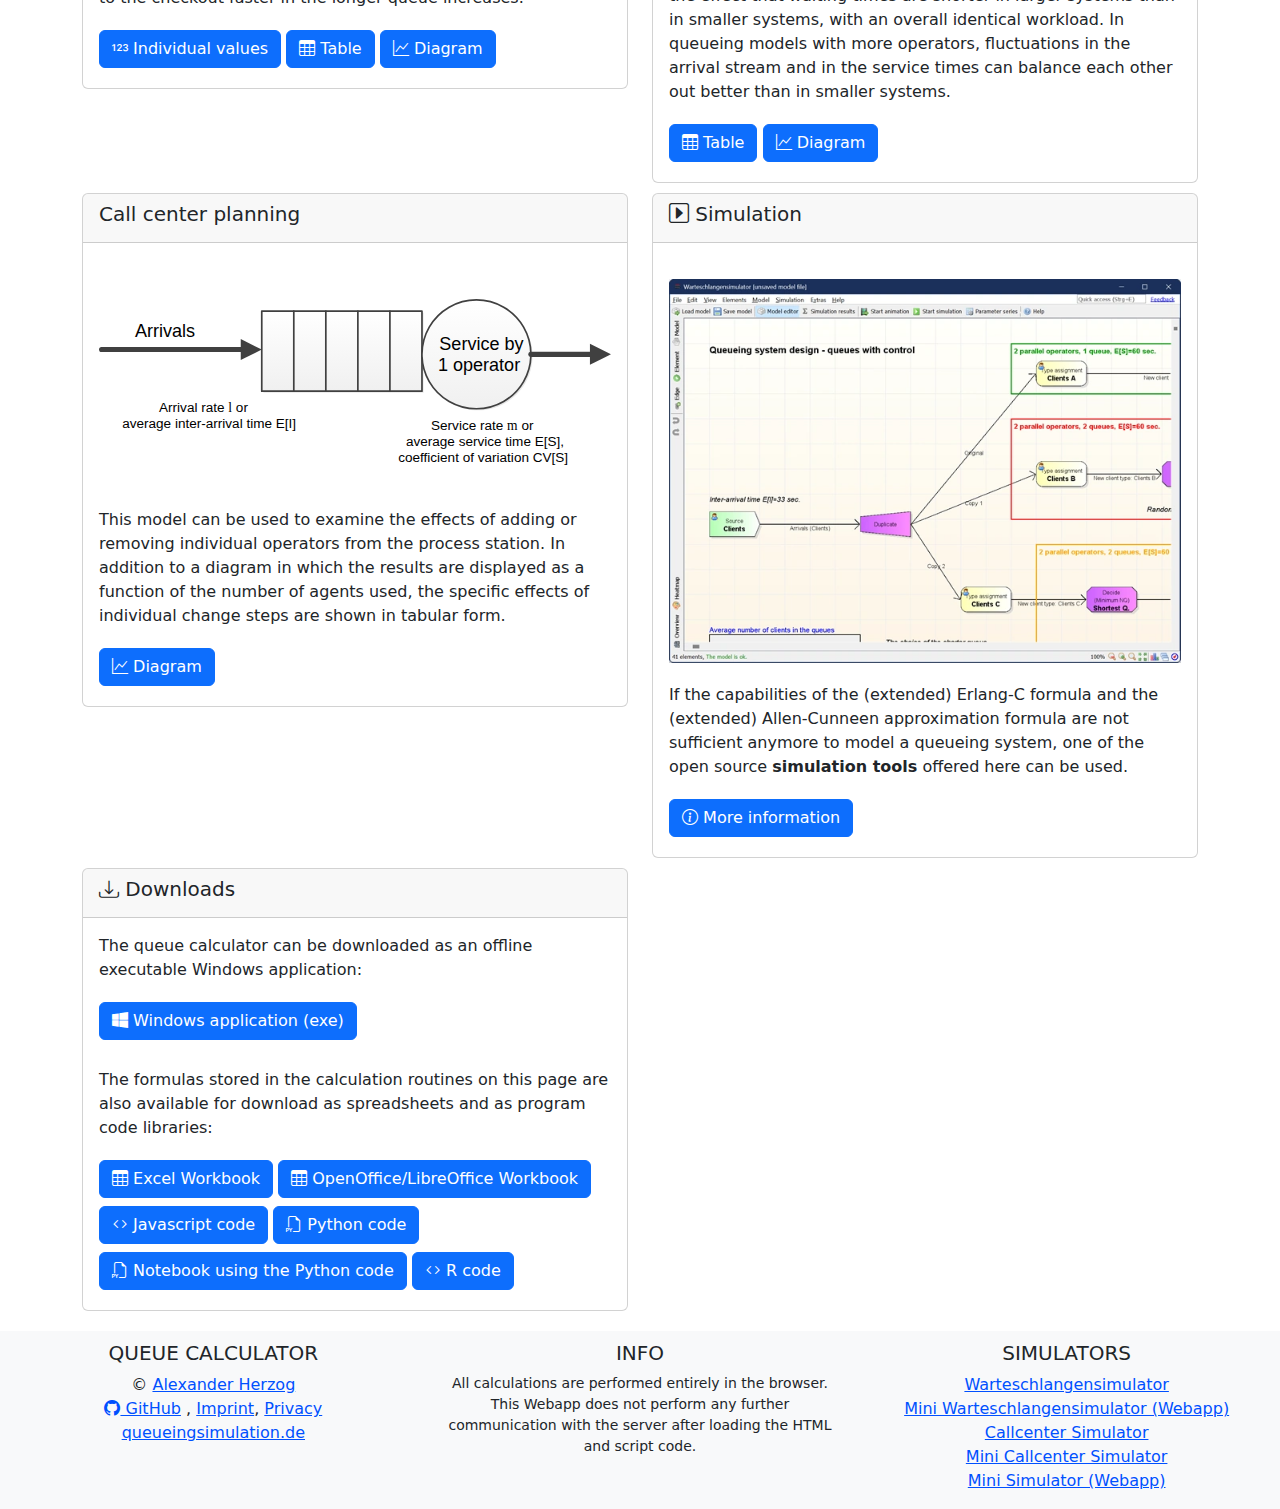
<file: docs/index-app_de.html>
<!DOCTYPE html>
<html lang="de">

<head>
  <meta charset="utf-8">
  <!--
  Copyright 2023 Alexander Herzog

  Licensed under the Apache License, Version 2.0 (the "License");
  you may not use this file except in compliance with the License.
  You may obtain a copy of the License at

  http://www.apache.org/licenses/LICENSE-2.0

  Unless required by applicable law or agreed to in writing, software
  distributed under the License is distributed on an "AS IS" BASIS,
  WITHOUT WARRANTIES OR CONDITIONS OF ANY KIND, either express or implied.
  See the License for the specific language governing permissions and
  limitations under the License.
  -->
  <title>Warteschlangenrechner</title>
  <meta name="description" content="Berechnung der Kenngrößen von Erlang-C- und Allen-Cunneen-Warteschlangenmodellen">
  <meta name="keywords" content="Warteschlangentheorie, Queueing theory, Erlang">
  <!-- Begin of language independent part -->
  <meta name="author" content="Alexander Herzog">
  <link rel="shortcut icon" type="image/x-icon" href="favicon.ico">
  <meta name="viewport" content="width=device-width, initial-scale=1">
  <meta name="apple-mobile-web-app-capable" content="yes">
  <meta name="mobile-web-app-capable" content="yes">
  <meta http-equiv="Content-Security-Policy" content="base-uri 'none'; default-src 'none'; connect-src 'self'; style-src 'self' 'unsafe-inline'; script-src 'self' 'unsafe-inline'; font-src 'self'; img-src 'self' data:;">
  <link href="./libs/bootstrap.min.css" integrity="sha384-LN+7fdVzj6u52u30Kp6M/trliBMCMKTyK833zpbD+pXdCLuTusPj697FH4R/5mcr" rel="stylesheet">
  <link href="./libs/bootstrap-icons.min.css" integrity="sha384-CK2SzKma4jA5H/MXDUU7i1TqZlCFaD4T01vtyDFvPlD97JQyS+IsSh1nI2EFbpyk" rel="stylesheet" media="none" onload="if(media!='all')media='all'">
  <link href="./css/index.css" rel="stylesheet" media="none" onload="if(media!='all')media='all'">
  <script defer src="./libs/bootstrap.bundle.min.js" integrity="sha384-ndDqU0Gzau9qJ1lfW4pNLlhNTkCfHzAVBReH9diLvGRem5+R9g2FzA8ZGN954O5Q"></script>
  <script src="./libs/neutralino.js"></script>
  <script>const isDesktopApp=(typeof(NL_OS)!='undefined');</script>
</head>

<body>
<div id="infoLoading">Loading...<noscript><br><span style='color: red;'>This webapp requires Javascript to be executed.</span></noscript></div>
<div id="mainContent" style="display: none;">



<!-- Menu -->

<nav class="navbar navbar-expand-lg navbar-dark bg-primary sticky-top" id="navbar_main">
  <div class="container-fluid">
  <span class="navbar-brand mb-0 h1">
    <span class="logospan"><img src="[data-uri]" width="24" height="24" alt="Logo"></span>
    <span id="brandName"></span>
  </span>
  <button class="navbar-toggler" type="button" data-bs-toggle="collapse" data-bs-target="#navbarSupportedContent" aria-controls="navbarSupportedContent" aria-expanded="false" aria-label="Toggle navigation">
    <span class="navbar-toggler-icon"></span>
  </button>
  <div class="collapse navbar-collapse" id="navbarSupportedContent">
    <ul class="navbar-nav me-auto nav-pills nav" role="tablist" id="mainNavBar">
      <li class="nav-item" role="presentation"><a class="nav-link bi-house-door" data-bs-toggle="tab" href="#Home" data-bs-target="#Home" id="menuHome" role="tab"></a></li>
      <li class="nav-item" role="presentation"><a class="nav-link bi-caret-right-square" data-bs-toggle="tab" href="#Simulation" data-bs-target="#Simulation" id="menuSimulation" role="tab"></a></li>
      <li class="nav-item dropdown" role="tab">
        <a class="nav-link dropdown-toggle bi-question-circle" href="#" id="menuHelp" role="button" data-bs-toggle="dropdown" aria-expanded="false"></a>
        <ul class="dropdown-menu dropdown-menu-dark bg-primary" aria-labelledby="menuHelp">
          <li role="tab"><a class="dropdown-item" data-bs-toggle="tab" href="#QueueingTheory" data-bs-target="#QueueingTheory" id="menuHelpQueueingTheory"></a></li>
          <li role="tab"><a class="dropdown-item" data-bs-toggle="tab" href="#Glossary" data-bs-target="#Glossary" id="menuHelpGlossary"></a></li>
          <li><hr class="dropdown-divider"></li>
          <li role="tab"><a class="dropdown-item" href="https://link.springer.com/book/10.1007/978-3-658-34668-3" target="_blank" id="menuHelpTextbook"></a></li>
        </ul>
      </li>
    </ul>
    <ul class="navbar-nav" role="tablist" id="mainNavBarRight">
      <li class="nav-item dropdown" role="tab">
        <a class="nav-link dropdown-toggle bi-globe" href="#" id="menuLanguageMode" role="button" data-bs-toggle="dropdown" aria-expanded="false">&nbsp;</a>
        <ul class="dropdown-menu dropdown-menu-dark bg-primary dropdown-menu-end" role="tablist" aria-labelledby="menuLanguageMode">
          <li role="tab"><a class="dropdown-item" id="menuLanguageModeEn" href="?" onclick="localStorage.setItem('selectedLanguage','default')"></a></li>
          <li role="tab"><a class="dropdown-item" id="menuLanguageModeDe" href="?" onclick="localStorage.setItem('selectedLanguage','de')"></a></li>
        </ul>
      </li>
      <li class="nav-item dropdown" role="tab">
        <a class="nav-link dropdown-toggle bi-sun" href="#" id="menuColorMode" role="button" data-bs-toggle="dropdown" aria-expanded="false">&nbsp;</a>
        <ul class="dropdown-menu dropdown-menu-dark bg-primary dropdown-menu-end" role="tablist" aria-labelledby="menuColorMode">
          <li role="tab"><a class="dropdown-item" id="menuColorModeLight" href="?" onclick="localStorage.setItem('selectedColorMode','light')"></a></li>
          <li role="tab"><a class="dropdown-item" id="menuColorModeDark" href="?" onclick="localStorage.setItem('selectedColorMode','dark')"></a></li>
          <li role="tab"><a class="dropdown-item" id="menuColorModeSystemDefault" href="?" onclick="localStorage.removeItem('selectedColorMode')"></a></li>
        </ul>
      </li>
    </ul>
  </div>
  </div>
</nav>



<!-- Content -->

<main>
<div class="container tab-content">
</div>
</main>



<!-- Footer -->

<footer class="page-footer font-small bg-light">
<div class="container-fluid text-center text-md-left">
<div class="row">

<div class="col-md-4 mt-md-0 mt-4">
<h3 class="h5 text-uppercase" id="footerQueueCalc">&nbsp;</h3>
<ul class="list-unstyled">
  <li>&copy; <a href="https://github.com/A-Herzog" target="_blank">Alexander Herzog</a></li>
  <li>
    <a href="https://github.com/A-Herzog/QueueCalc" target="_blank" class="bi-github"> GitHub</a>
    <span id="PrivacyInfo1">,
    <a href="https://aka.ms/impressum" target="_blank" id="footerQueueCalcImprint"></a>,
    <a href="https://docs.github.com/site-policy/privacy-policies/github-privacy-statement" target="_blank" id="footerQueueCalcPrivacy"></a>
    </span>
  </li>
  <li><a target="_blank" id="footerQueueCalcHomeLink" href=""></a></li>
</ul>
</div>

<div class="col-md-4 mb-md-0 mb-4" id="PrivacyInfo2">
<h3 class="h5 text-uppercase" id="footerPrivacyTitle">&nbsp;</h3>
<div class="small" id="footerPrivacyInfo"></div>
</div>

<div class="col-md-4 mb-md-0 mb-4">
<h3 class="h5 text-uppercase" id="footerSimulators">&nbsp;</h3>
<ul class="list-unstyled">
  <li><a href="https://a-herzog.github.io/Warteschlangensimulator" target="_blank">Warteschlangensimulator</a></li>
  <li><a href="https://a-herzog.github.io/MiniWarteschlangensimulator" target="_blank">Mini Warteschlangensimulator (Webapp)</a></li>
  <li><a href="https://github.com/A-Herzog/Callcenter-Simulator" target="_blank">Callcenter Simulator</a></li>
  <li><a href="https://github.com/A-Herzog/Mini-Callcenter-Simulator" target="_blank">Mini Callcenter Simulator</a></li>
  <li><a href="https://a-herzog.github.io/MiniSimulator" target="_blank">Mini Simulator (Webapp)</a></li>
</ul>
</div>

</div>
</div>
</footer>



</div>



<!-- Init -->

<script src="./index.js" type="module"></script>

</body>
</html>
</file>
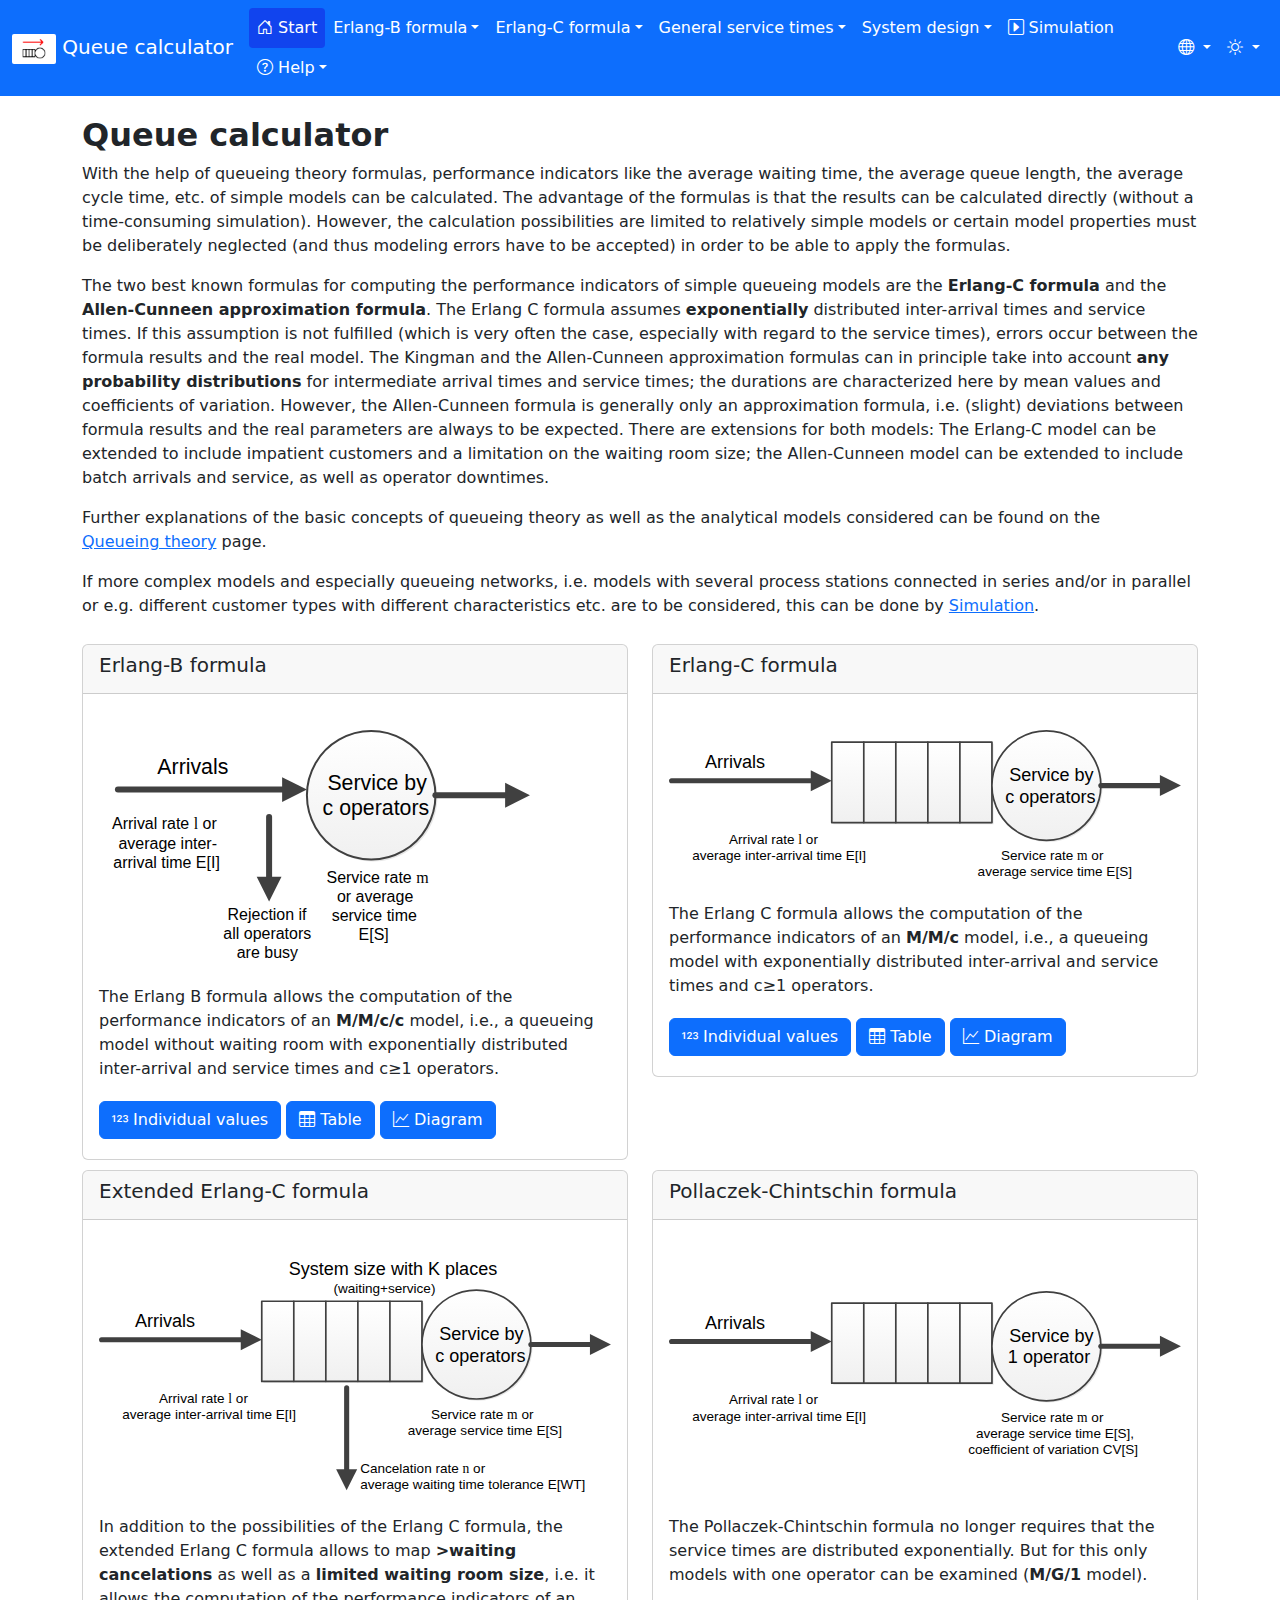
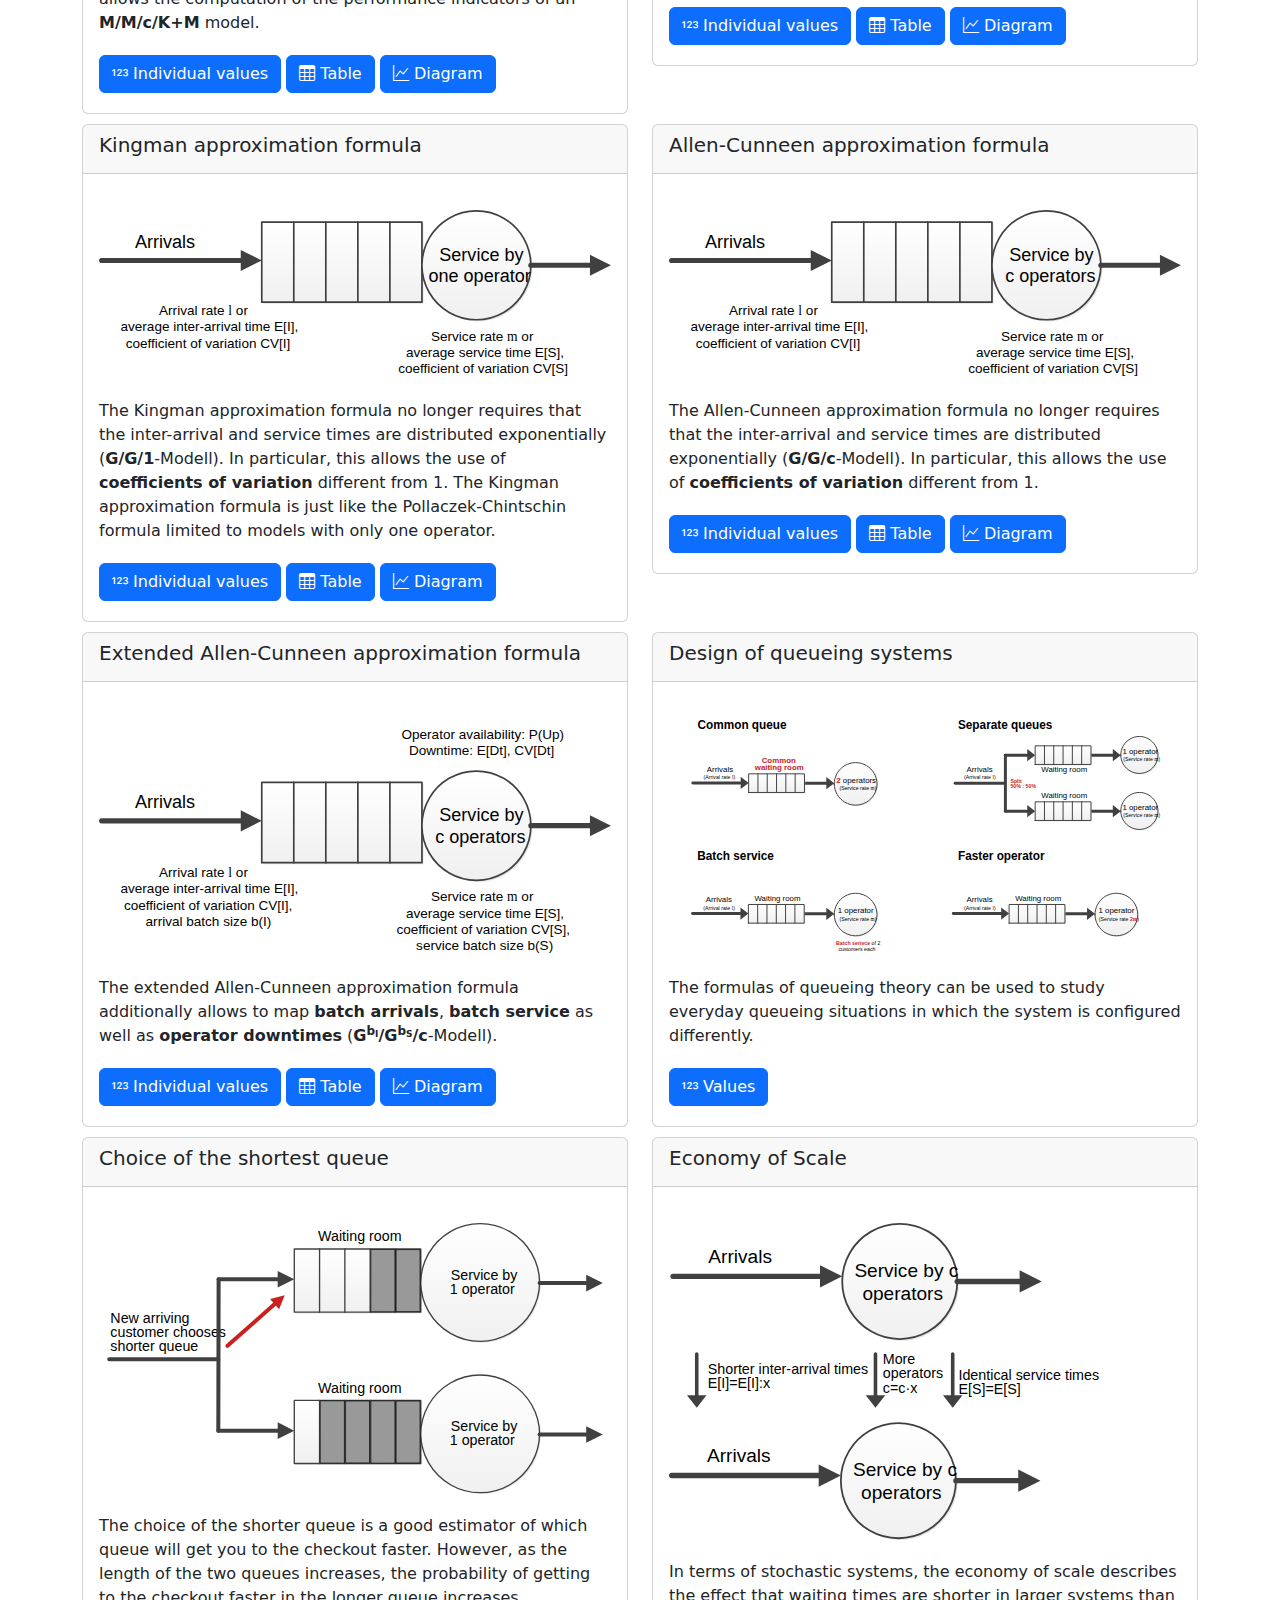
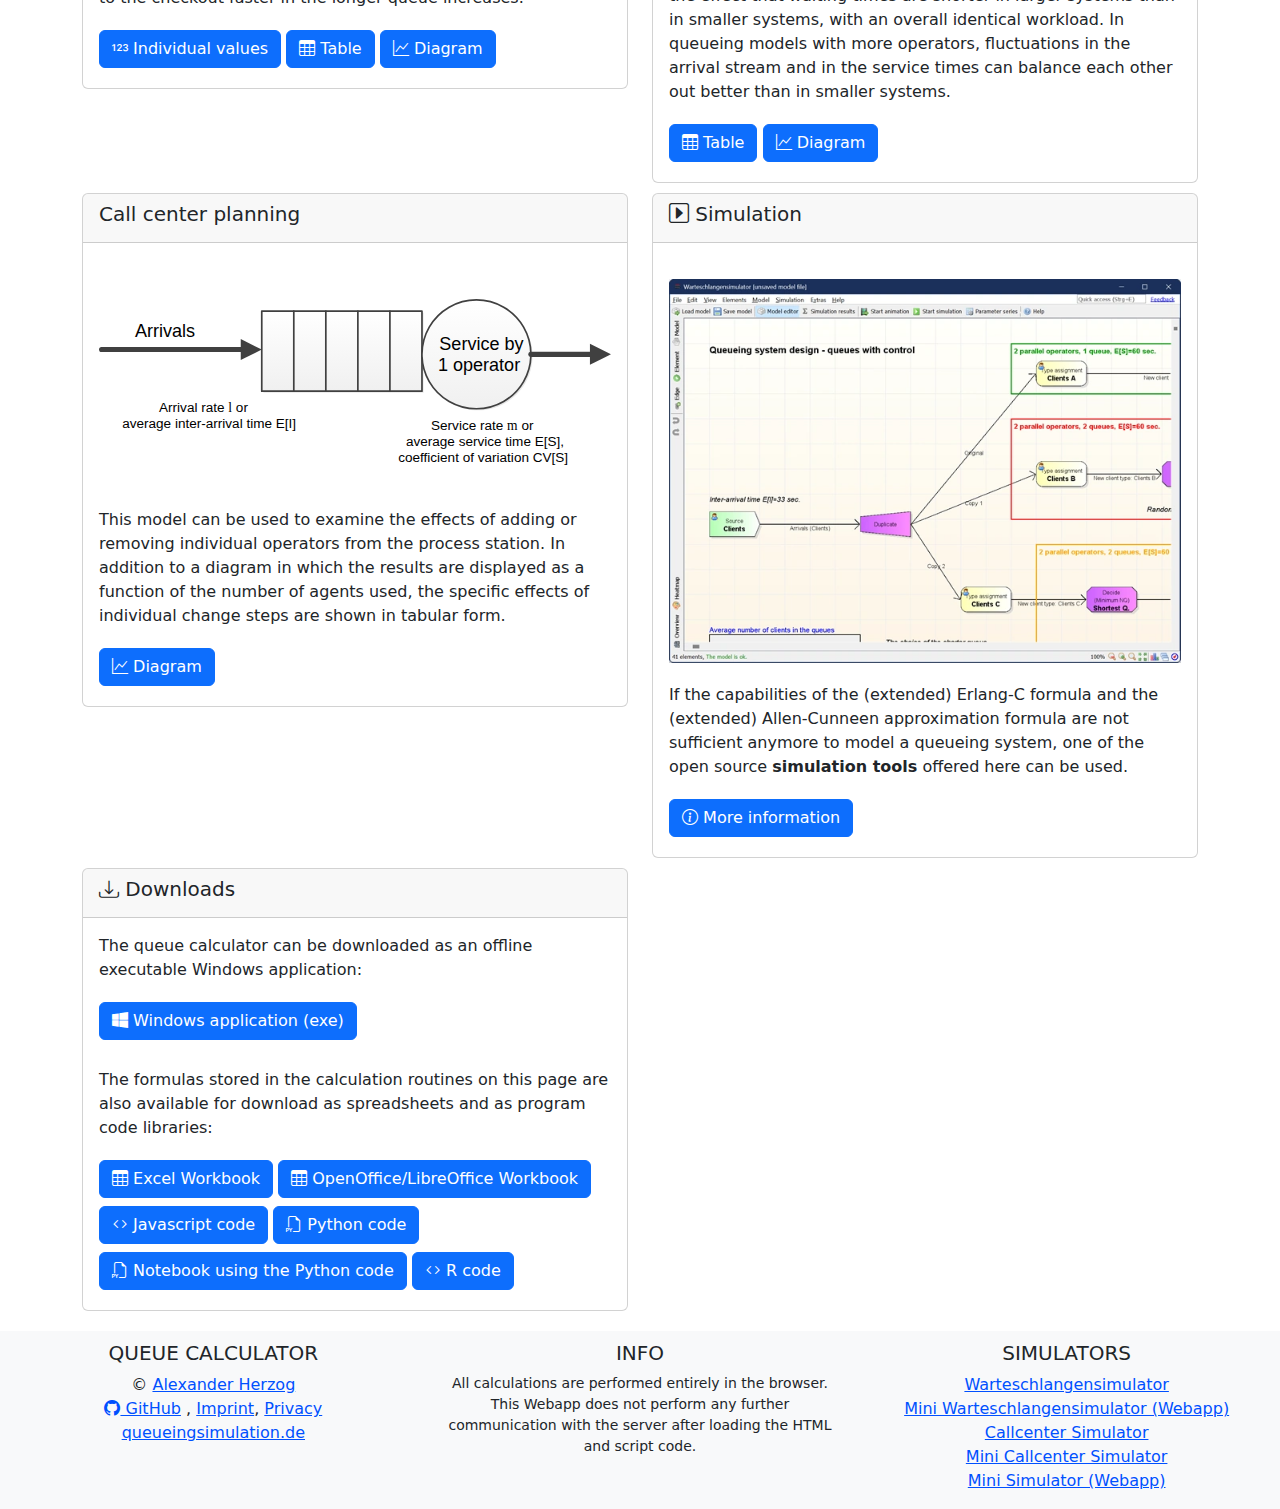
<file: docs/index_de.html>
<!DOCTYPE html>
<html lang="de">

<head>
  <meta charset="utf-8">
  <!--
  Copyright 2023 Alexander Herzog

  Licensed under the Apache License, Version 2.0 (the "License");
  you may not use this file except in compliance with the License.
  You may obtain a copy of the License at

  http://www.apache.org/licenses/LICENSE-2.0

  Unless required by applicable law or agreed to in writing, software
  distributed under the License is distributed on an "AS IS" BASIS,
  WITHOUT WARRANTIES OR CONDITIONS OF ANY KIND, either express or implied.
  See the License for the specific language governing permissions and
  limitations under the License.
  -->
  <title>Warteschlangenrechner</title>
  <meta name="description" content="Berechnung der Kenngrößen von Erlang-C- und Allen-Cunneen-Warteschlangenmodellen">
  <meta name="keywords" content="Warteschlangentheorie, Queueing theory, Erlang">
  <!-- Begin of language independent part -->
  <meta name="author" content="Alexander Herzog">
  <link rel="shortcut icon" type="image/x-icon" href="favicon.ico">
  <meta name="viewport" content="width=device-width, initial-scale=1">
  <meta name="apple-mobile-web-app-capable" content="yes">
  <meta name="mobile-web-app-capable" content="yes">
  <meta http-equiv="Content-Security-Policy" content="base-uri 'none'; default-src 'none'; connect-src 'self'; style-src 'self' 'unsafe-inline'; script-src 'self' 'unsafe-inline'; font-src 'self'; img-src 'self' data:;">
  <link href="./libs/bootstrap.min.css" integrity="sha384-T3c6CoIi6uLrA9TneNEoa7RxnatzjcDSCmG1MXxSR1GAsXEV/Dwwykc2MPK8M2HN" rel="stylesheet">
  <link href="./libs/bootstrap-icons.css" integrity="sha384-b6lVK+yci+bfDmaY1u0zE8YYJt0TZxLEAFyYSLHId4xoVvsrQu3INevFKo+Xir8e" rel="stylesheet" media="none" onload="if(media!='all')media='all'">
  <link href="./css/index.css" rel="stylesheet" media="none" onload="if(media!='all')media='all'">
  <script defer src="./libs/bootstrap.bundle.min.js" integrity="sha384-C6RzsynM9kWDrMNeT87bh95OGNyZPhcTNXj1NW7RuBCsyN/o0jlpcV8Qyq46cDfL"></script>
  <script src="./libs/neutralino.js"></script>
  <script>const isDesktopApp=(typeof(NL_OS)!='undefined');</script>
</head>

<body>
<div id="infoLoading">Loading...<noscript><br><span style='color: red;'>This webapp requires Javascript to be executed.</span></noscript></div>
<div id="mainContent" style="display: none;">



<!-- Menu -->

<nav class="navbar navbar-expand-lg navbar-dark bg-primary sticky-top" id="navbar_main">
  <div class="container-fluid">
  <span class="navbar-brand mb-0 h1">
    <span style="background-color: white; padding: 1px 10px 5px 10px; border-radius: 2px;"><img src="[data-uri]" width="24" height="24" alt="Logo"></span>
    <span id="brandName"></span>
  </span>
  <button class="navbar-toggler" type="button" data-bs-toggle="collapse" data-bs-target="#navbarSupportedContent" aria-controls="navbarSupportedContent" aria-expanded="false" aria-label="Toggle navigation">
    <span class="navbar-toggler-icon"></span>
  </button>
  <div class="collapse navbar-collapse" id="navbarSupportedContent">
    <ul class="navbar-nav me-auto nav-pills nav" role="tablist" id="mainNavBar">
      <li class="nav-item" role="presentation"><a class="nav-link bi-house-door" data-bs-toggle="tab" href="#Home" data-bs-target="#Home" id="menuHome" role="tab"></a></li>
      <li class="nav-item" role="presentation"><a class="nav-link bi-caret-right-square" data-bs-toggle="tab" href="#Simulation" data-bs-target="#Simulation" id="menuSimulation" role="tab"></a></li>
      <li class="nav-item dropdown" role="tab">
        <a class="nav-link dropdown-toggle bi-question-circle" href="#" id="menuHelp" role="button" data-bs-toggle="dropdown" aria-expanded="false"></a>
        <ul class="dropdown-menu dropdown-menu-dark bg-primary" aria-labelledby="menuHelp">
        <li role="tab"><a class="dropdown-item" data-bs-toggle="tab" href="#QueueingTheory" data-bs-target="#QueueingTheory" id="menuHelpQueueingTheory"></a></li>
        <li role="tab"><a class="dropdown-item" data-bs-toggle="tab" href="#Glossary" data-bs-target="#Glossary" id="menuHelpGlossary"></a></li>
        <li><hr class="dropdown-divider"></li>
        <li role="tab"><a class="dropdown-item" href="https://link.springer.com/book/10.1007/978-3-658-34668-3" target="_blank" id="menuHelpTextbook"></a></li>
        </ul>
      </li>
    </ul>
    <ul class="navbar-nav" role="tablist" id="mainNavBarRight">
      <li class="nav-item dropdown" role="tab">
        <a class="nav-link dropdown-toggle bi-globe" href="#" id="menuLanguageMode" role="button" data-bs-toggle="dropdown" aria-expanded="false">&nbsp;</a>
        <ul class="dropdown-menu dropdown-menu-dark bg-primary dropdown-menu-end" aria-labelledby="menuLanguageMode">
          <li role="tab"><a class="dropdown-item" id="menuLanguageModeEn" href="?" onclick="localStorage.setItem('selectedLanguage','default')"></a></li>
          <li role="tab"><a class="dropdown-item" id="menuLanguageModeDe" href="?" onclick="localStorage.setItem('selectedLanguage','de')"></a></li>
        </ul>
      </li>
      <li class="nav-item dropdown" role="tab">
        <a class="nav-link dropdown-toggle bi-sun" href="#" id="menuColorMode" role="button" data-bs-toggle="dropdown" aria-expanded="false">&nbsp;</a>
        <ul class="dropdown-menu dropdown-menu-dark bg-primary dropdown-menu-end" aria-labelledby="menuColorMode">
          <li role="tab"><a class="dropdown-item" id="menuColorModeLight" href="?" onclick="localStorage.setItem('selectedColorMode','light')"></a></li>
          <li role="tab"><a class="dropdown-item" id="menuColorModeDark" href="?" onclick="localStorage.setItem('selectedColorMode','dark')"></a></li>
          <li role="tab"><a class="dropdown-item" id="menuColorModeSystemDefault" href="?" onclick="localStorage.removeItem('selectedColorMode')"></a></li>
        </ul>
      </li>
    </ul>
  </div>
  </div>
</nav>



<!-- Content -->

<main>
<div class="container tab-content">
</div>
</main>



<!-- Footer -->

<footer class="page-footer font-small bg-light" style="margin-top: 20px; padding-top: 10px;">
<div class="container-fluid text-center text-md-left">
<div class="row">

<div class="col-md-4 mt-md-0 mt-4">
<h3 class="h5 text-uppercase" id="footerQueueCalc">&nbsp;</h3>
<ul class="list-unstyled">
  <li>&copy; <a href="https://github.com/A-Herzog" target="_blank">Alexander Herzog</a></li>
  <li>
    <a href="https://github.com/A-Herzog/QueueCalc" target="_blank" class="bi-github"> GitHub</a>
    <span id="PrivacyInfo1">,
    <a href="https://aka.ms/impressum" target="_blank" id="footerQueueCalcImprint"></a>,
    <a href="https://docs.github.com/site-policy/privacy-policies/github-privacy-statement" target="_blank" id="footerQueueCalcPrivacy"></a>
    </span>
  </li>
  <li><a target="_blank" id="footerQueueCalcHomeLink" href=""></a></li>
</ul>
</div>

<div class="col-md-4 mb-md-0 mb-4" id="PrivacyInfo2">
<h3 class="h5 text-uppercase" id="footerPrivacyTitle">&nbsp;</h3>
<div class="small" id="footerPrivacyInfo"></div>
</div>

<div class="col-md-4 mb-md-0 mb-4">
<h3 class="h5 text-uppercase" id="footerSimulators">&nbsp;</h3>
<ul class="list-unstyled">
  <li><a href="https://a-herzog.github.io/Warteschlangensimulator" target="_blank">Warteschlangensimulator</a></li>
  <li><a href="https://a-herzog.github.io/MiniWarteschlangensimulator" target="_blank">Mini Warteschlangensimulator (Webapp)</a></li>
  <li><a href="https://github.com/A-Herzog/Callcenter-Simulator" target="_blank">Callcenter Simulator</a></li>
  <li><a href="https://github.com/A-Herzog/Mini-Callcenter-Simulator" target="_blank">Mini Callcenter Simulator</a></li>
  <li><a href="https://a-herzog.github.io/MiniSimulator" target="_blank">Mini Simulator (Webapp)</a></li>
</ul>
</div>

</div>
</div>
</footer>



</div>



<!-- Init -->

<script src="./index.js" type="module"></script>

</body>
</html>
</file>
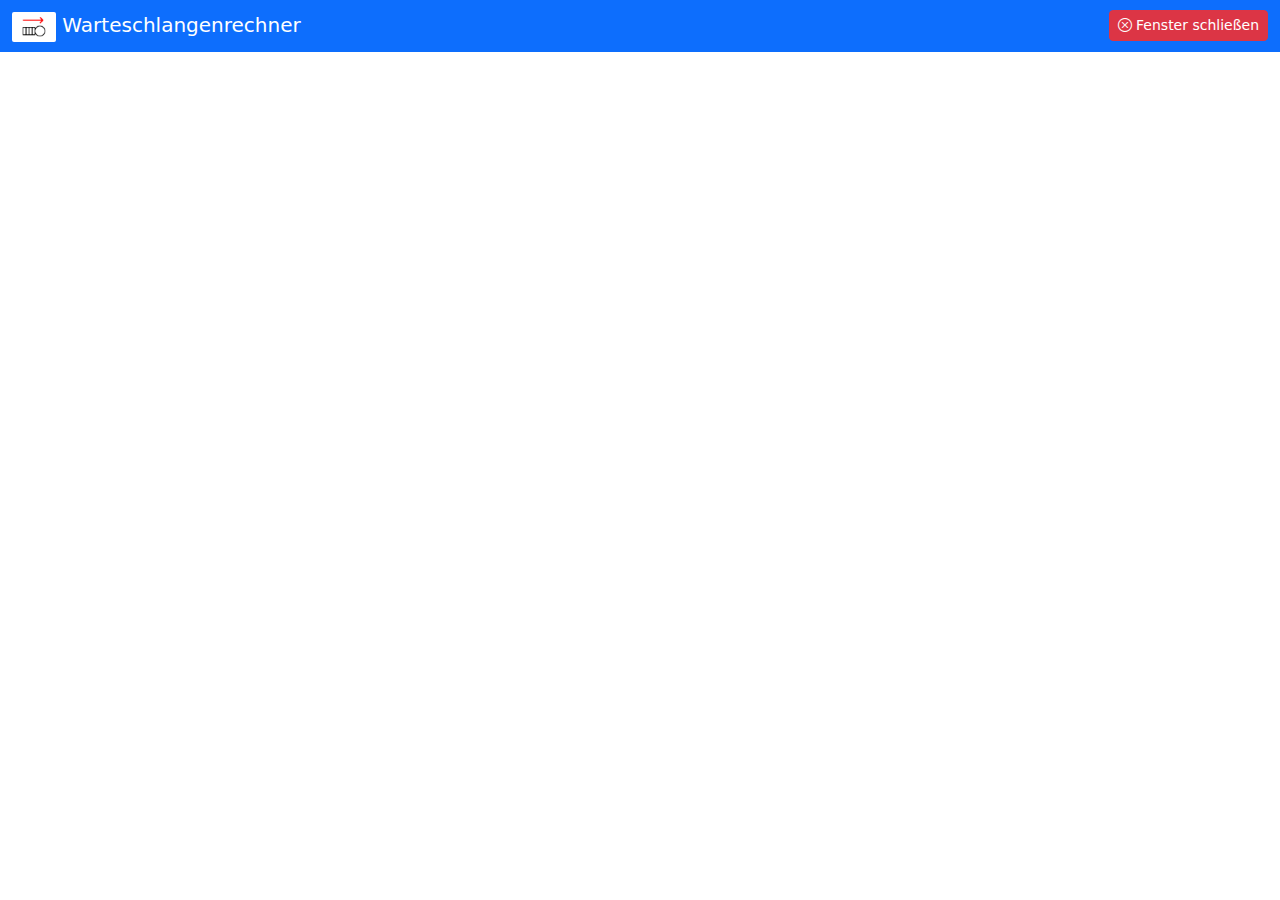
<file: docs/WaitingTimeDist_de.html>
<!DOCTYPE html>
<html lang="de">

<head>
  <meta charset="utf-8">
  <!--
  Copyright 2023 Alexander Herzog

  Licensed under the Apache License, Version 2.0 (the "License");
  you may not use this file except in compliance with the License.
  You may obtain a copy of the License at

  http://www.apache.org/licenses/LICENSE-2.0

  Unless required by applicable law or agreed to in writing, software
  distributed under the License is distributed on an "AS IS" BASIS,
  WITHOUT WARRANTIES OR CONDITIONS OF ANY KIND, either express or implied.
  See the License for the specific language governing permissions and
  limitations under the License.
  -->
  <title>Warteschlangenrechner</title>
  <meta name="description" content="Berechnung der Kenngrößen von Erlang-C- und Allen-Cunneen-Warteschlangenmodellen">
  <meta name="keywords" content="Warteschlangentheorie, Queueing theory">
  <!-- Begin of language independent part -->
  <meta name="author" content="Alexander Herzog">
  <link rel="shortcut icon" type="image/x-icon" href="favicon.ico">
  <meta name="viewport" content="width=device-width, initial-scale=1">
  <meta name="apple-mobile-web-app-capable" content="yes">
  <meta name="mobile-web-app-capable" content="yes">
  <meta http-equiv="Content-Security-Policy" content="base-uri 'none'; default-src 'none'; connect-src 'self'; style-src 'self' 'unsafe-inline'; script-src 'self' 'unsafe-inline'; font-src 'self'; img-src 'self' data:;">
  <link href="./libs/bootstrap.min.css" integrity="sha384-T3c6CoIi6uLrA9TneNEoa7RxnatzjcDSCmG1MXxSR1GAsXEV/Dwwykc2MPK8M2HN" rel="stylesheet">
  <link href="./libs/bootstrap-icons.css" integrity="sha384-b6lVK+yci+bfDmaY1u0zE8YYJt0TZxLEAFyYSLHId4xoVvsrQu3INevFKo+Xir8e" rel="stylesheet" media="none" onload="if(media!='all')media='all'">
  <link href="./css/index.css" rel="stylesheet" media="none" onload="if(media!='all')media='all'">
  <script defer src="./libs/bootstrap.bundle.min.js" integrity="sha384-C6RzsynM9kWDrMNeT87bh95OGNyZPhcTNXj1NW7RuBCsyN/o0jlpcV8Qyq46cDfL"></script>
  <script defer src="./libs/chart.umd.js" integrity="sha384-7zIFx9pXOq80OxAYxdxvWejv1TYHNbgwokiYvZi8PvGY/MDxa56nZFcULjBwXVsk"></script>
  <script src="./libs/neutralino.js"></script>
  <script>
    const isDesktopApp=(typeof(NL_OS)!='undefined');
    if (isDesktopApp) Neutralino.init();
  </script>
</head>

<body>
<div id="infoLoading">Loading...</div>
<div id="mainContent" style="display: none;">

<!-- Navigation -->

<nav class="navbar navbar-expand-lg navbar-dark bg-primary sticky-top" id="navbar_main">
  <div class="container-fluid">
    <span class="navbar-brand mb-0 h1">
      <span style="background-color: white; padding: 1px 10px 5px 10px; border-radius: 2px;"><img src="[data-uri]" width="24" height="24" alt="Logo"></span>
      <span id="brandName"></span>
    </span>
    <span class="d-flex">
      <button type="button" id="closeButton" class="btn btn-danger btn-sm bi-x-circle"><span class="menuButtonTitle">
        <span class="menuButtonTitleShort"></span>
        <span class="menuButtonTitleLong"></span>
      </span></button>
    </span>
  </div>
</nav>

<!-- Content -->

<main><div class="container pt-3">

  <h2 id="dist_heading"></h2>

  <canvas id="dist_plot" style="width:100%;"></canvas>

  <div class="mb-1" id="exportArea">
    <div class='dropdown' style='display: inline-block;'>
    <button class='btn btn-primary bi-clipboard dropdown-toggle my-1' type='button' data-bs-toggle='dropdown' aria-expanded='false' id="copyButton"></button>
    <ul class='dropdown-menu'>
      <li><a class='dropdown-item' style='cursor: pointer;' id="copyButtonTable"></a></li>
      <li><a class='dropdown-item' style='cursor: pointer;' id="copyButtonDiagram"></a></li>
    </ul>
    </div>
    &nbsp;
    <div class='dropdown' style='display: inline-block;'>
    <button class='btn btn-primary bi-download dropdown-toggle my-1' type='button' data-bs-toggle='dropdown' aria-expanded='false' id="saveButton"></button>
    <ul class='dropdown-menu'>
      <li><a class='dropdown-item' style='cursor: pointer;' id="saveButtonTable"></a></li>
      <li><a class='dropdown-item' style='cursor: pointer;' id="saveButtonDiagram"></a></li>
    </ul>
    </div>
  </div>

  <div id="tableArea"></div>

</div></main>

<!-- Init -->

<script src="./WaitingTimeDist.js" type="module"></script>

</body>
</html>
</file>
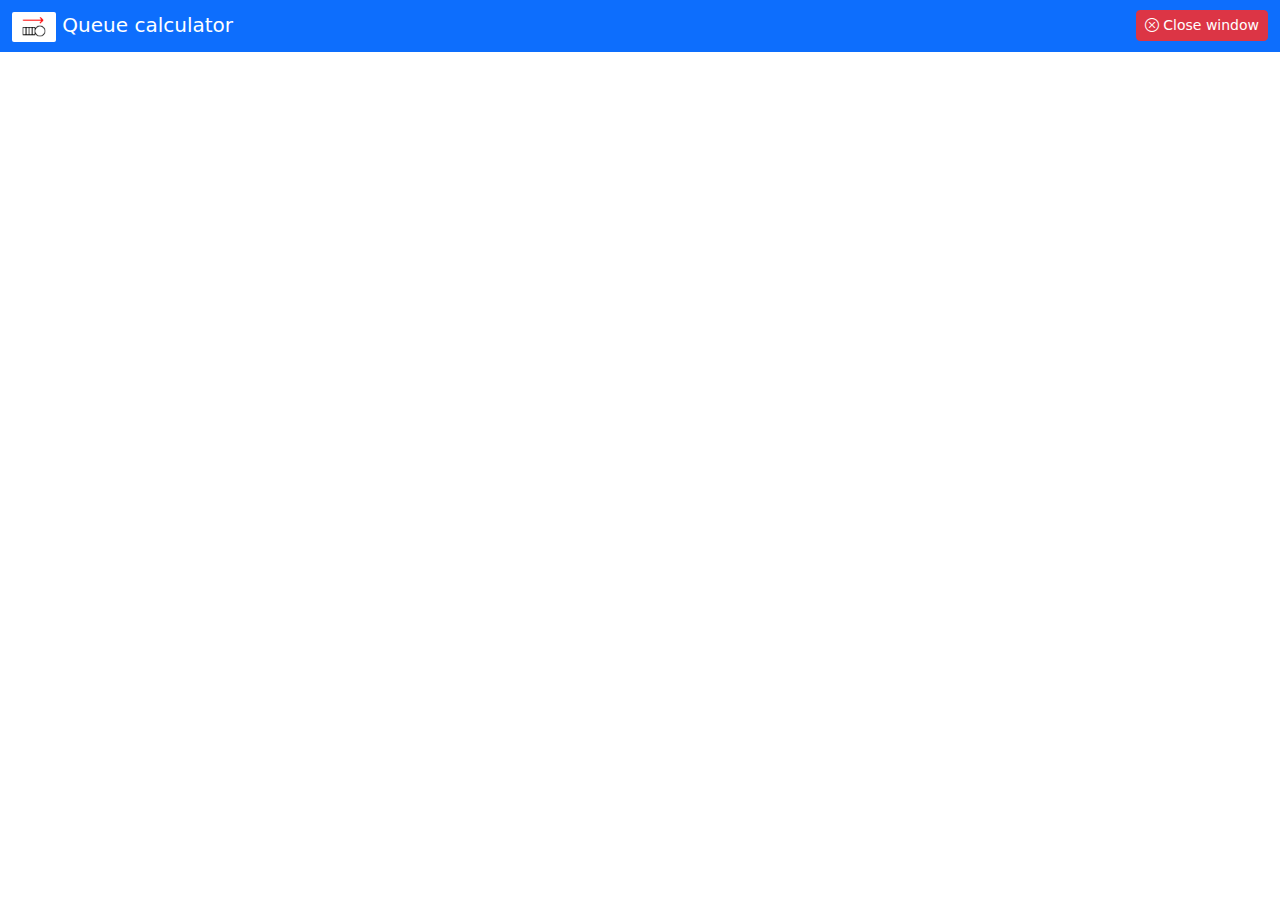
<file: docs/WaitingTimeDist_en.html>
<!DOCTYPE html>
<html lang="en">

<head>
  <meta charset="utf-8">
  <!--
  Copyright 2023 Alexander Herzog

  Licensed under the Apache License, Version 2.0 (the "License");
  you may not use this file except in compliance with the License.
  You may obtain a copy of the License at

  http://www.apache.org/licenses/LICENSE-2.0

  Unless required by applicable law or agreed to in writing, software
  distributed under the License is distributed on an "AS IS" BASIS,
  WITHOUT WARRANTIES OR CONDITIONS OF ANY KIND, either express or implied.
  See the License for the specific language governing permissions and
  limitations under the License.
  -->
  <title>Queue calculator</title>
  <meta name="description" content="Calculation of the performance indicators of Erlang-C and Allen-Cunneen queue models">
  <meta name="keywords" content="Queueing theory">
  <!-- Begin of language independent part -->
  <meta name="author" content="Alexander Herzog">
  <link rel="shortcut icon" type="image/x-icon" href="favicon.ico">
  <meta name="viewport" content="width=device-width, initial-scale=1">
  <meta name="apple-mobile-web-app-capable" content="yes">
  <meta name="mobile-web-app-capable" content="yes">
  <meta http-equiv="Content-Security-Policy" content="base-uri 'none'; default-src 'none'; connect-src 'self'; style-src 'self' 'unsafe-inline'; script-src 'self' 'unsafe-inline'; font-src 'self'; img-src 'self' data:;">
  <link href="./libs/bootstrap.min.css" integrity="sha384-T3c6CoIi6uLrA9TneNEoa7RxnatzjcDSCmG1MXxSR1GAsXEV/Dwwykc2MPK8M2HN" rel="stylesheet">
  <link href="./libs/bootstrap-icons.css" integrity="sha384-b6lVK+yci+bfDmaY1u0zE8YYJt0TZxLEAFyYSLHId4xoVvsrQu3INevFKo+Xir8e" rel="stylesheet" media="none" onload="if(media!='all')media='all'">
  <link href="./css/index.css" rel="stylesheet" media="none" onload="if(media!='all')media='all'">
  <script defer src="./libs/bootstrap.bundle.min.js" integrity="sha384-C6RzsynM9kWDrMNeT87bh95OGNyZPhcTNXj1NW7RuBCsyN/o0jlpcV8Qyq46cDfL"></script>
  <script defer src="./libs/chart.umd.js" integrity="sha384-7zIFx9pXOq80OxAYxdxvWejv1TYHNbgwokiYvZi8PvGY/MDxa56nZFcULjBwXVsk"></script>
  <script src="./libs/neutralino.js"></script>
  <script>
    const isDesktopApp=(typeof(NL_OS)!='undefined');
    if (isDesktopApp) Neutralino.init();
  </script>
</head>

<body>
<div id="infoLoading">Loading...</div>
<div id="mainContent" style="display: none;">

<!-- Navigation -->

<nav class="navbar navbar-expand-lg navbar-dark bg-primary sticky-top" id="navbar_main">
  <div class="container-fluid">
    <span class="navbar-brand mb-0 h1">
      <span style="background-color: white; padding: 1px 10px 5px 10px; border-radius: 2px;"><img src="[data-uri]" width="24" height="24" alt="Logo"></span>
      <span id="brandName"></span>
    </span>
    <span class="d-flex">
      <button type="button" id="closeButton" class="btn btn-danger btn-sm bi-x-circle"><span class="menuButtonTitle">
        <span class="menuButtonTitleShort"></span>
        <span class="menuButtonTitleLong"></span>
      </span></button>
    </span>
  </div>
</nav>

<!-- Content -->

<main><div class="container pt-3">

  <h2 id="dist_heading"></h2>

  <canvas id="dist_plot" style="width:100%;"></canvas>

  <div class="mb-1" id="exportArea">
    <div class='dropdown' style='display: inline-block;'>
    <button class='btn btn-primary bi-clipboard dropdown-toggle my-1' type='button' data-bs-toggle='dropdown' aria-expanded='false' id="copyButton"></button>
    <ul class='dropdown-menu'>
      <li><a class='dropdown-item' style='cursor: pointer;' id="copyButtonTable"></a></li>
      <li><a class='dropdown-item' style='cursor: pointer;' id="copyButtonDiagram"></a></li>
    </ul>
    </div>
    &nbsp;
    <div class='dropdown' style='display: inline-block;'>
    <button class='btn btn-primary bi-download dropdown-toggle my-1' type='button' data-bs-toggle='dropdown' aria-expanded='false' id="saveButton"></button>
    <ul class='dropdown-menu'>
      <li><a class='dropdown-item' style='cursor: pointer;' id="saveButtonTable"></a></li>
      <li><a class='dropdown-item' style='cursor: pointer;' id="saveButtonDiagram"></a></li>
    </ul>
    </div>
  </div>

  <div id="tableArea"></div>

</div></main>

<!-- Init -->

<script src="./WaitingTimeDist.js" type="module"></script>

</body>
</html>
</file>
<file: docs/css/index.css>
h2 {
  margin-top: 20px;
  font-weight: bold;
}

.card {
  margin-top: 10px;
}

.hidden {
  display: none;
}

nav .nav-item .active {
  border-radius: 4px !important;
}

.btn-link {
  outline: none !important;
  padding: 0;
  border: 0;
  vertical-align: baseline;
}

h6.dropdown-header {
  color: white;
}

nav .nav-link {
  color: white;
}

footer a {
  color: blue;
}

[data-bs-theme="light"] {
  a {
    color: #0050FF;
  }

  a.btn-primary {
    color: white;
  }

  nav .nav-link:hover {
    color: #FFA;
  }

  nav a {
    color: white;
  }

  nav .nav-item .active {
    background-color: #14E !important;
  }

  .footerPrivacyInfo {
    color: black;
  }
}

[data-bs-theme="dark"] {
  .bg-primary {
  background-color: rgba(var(--bs-secondary-rgb),var(--bs-bg-opacity)) !important;
  }

  .bg-light {
    background-color: rgba(var(--bs-secondary-rgb),var(--bs-bg-opacity)) !important;
  }

  nav .nav-link {
    color: rgba(255, 255, 255, 0.55);
  }

  nav .nav-link:hover {
    color: white;
  }

  footer a {
    color: rgb(139, 185, 254);
  }
}

.menuButtonTitleShort {
  display: none;
}

@media only screen and (max-width: 550px) {
  .menuButtonTitle {
    display: none;
  }
}

@media only screen and (max-width: 900px) {
  .menuButtonTitleLong {
    display: none;
  }
  .menuButtonTitleShort {
    display: inline;
  }
}

math {
  font-size: 107%;
  font-family: sans-serif;
}
</file>
